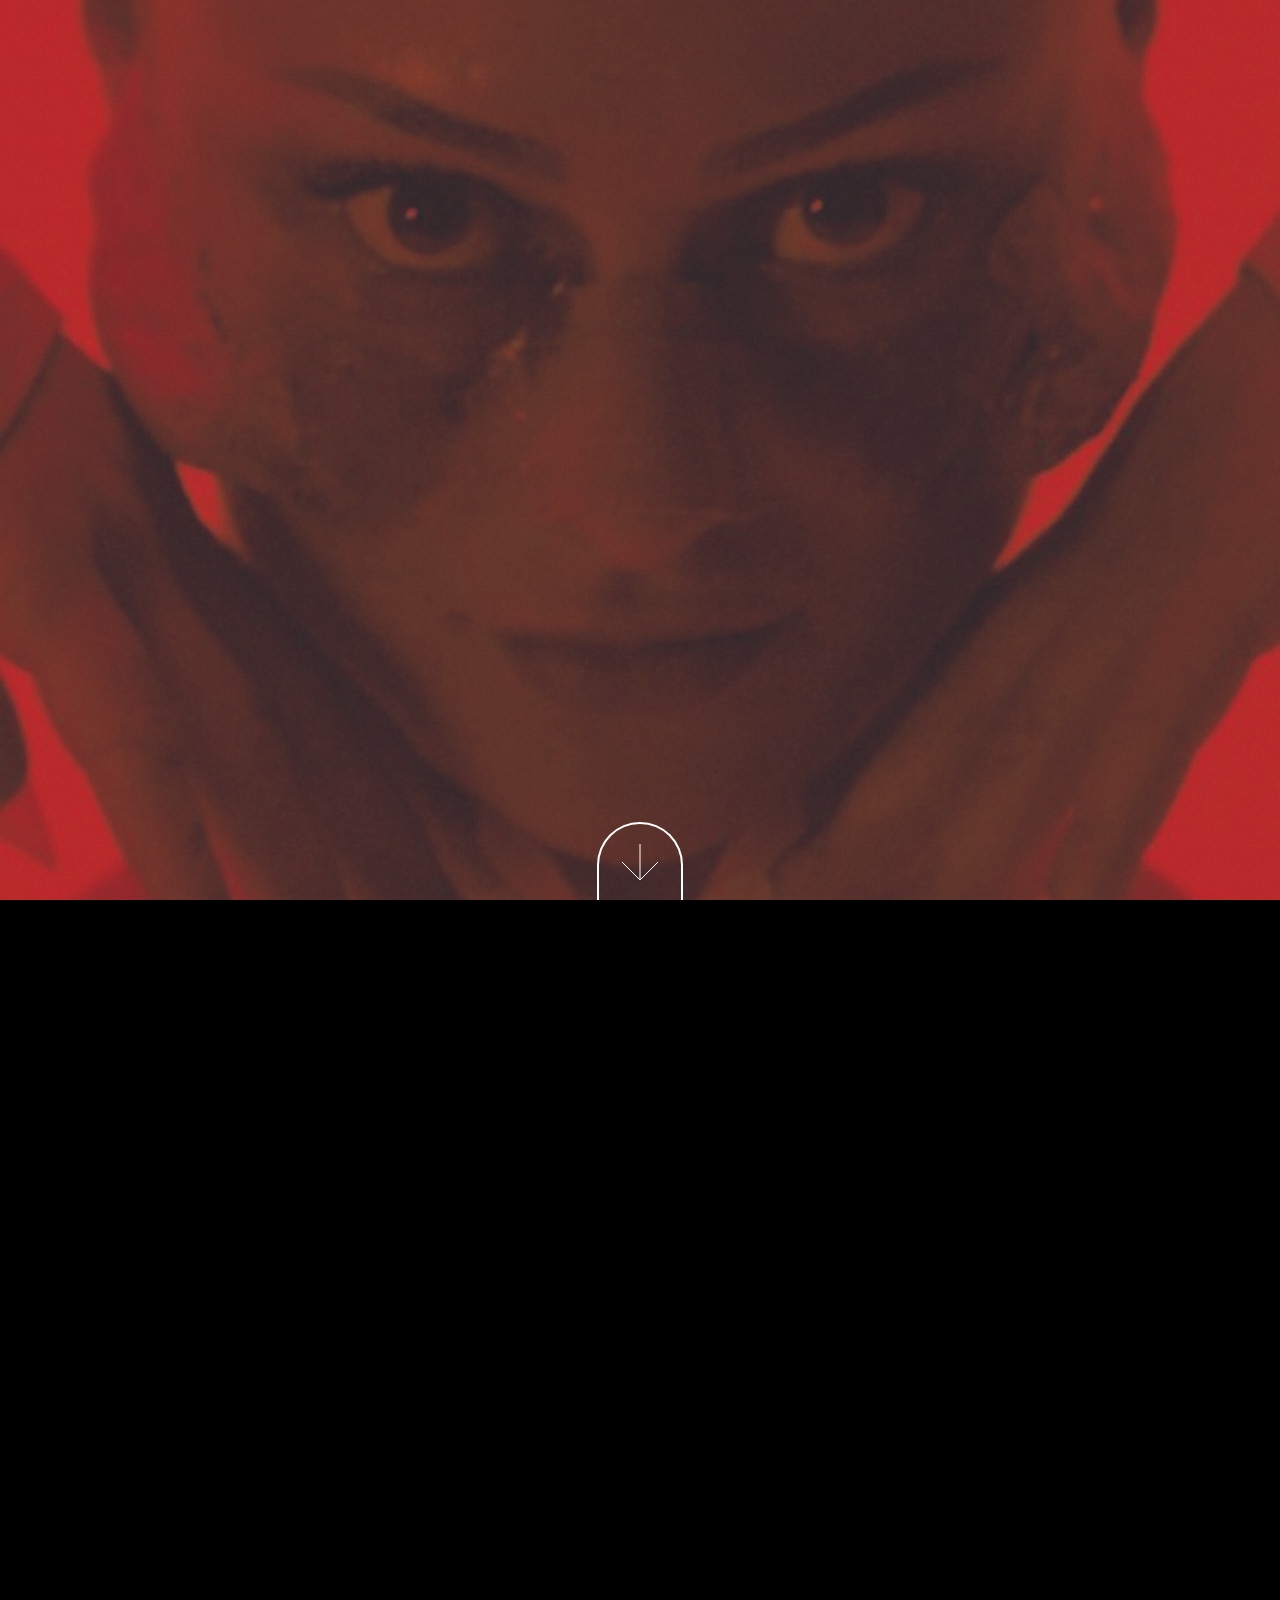
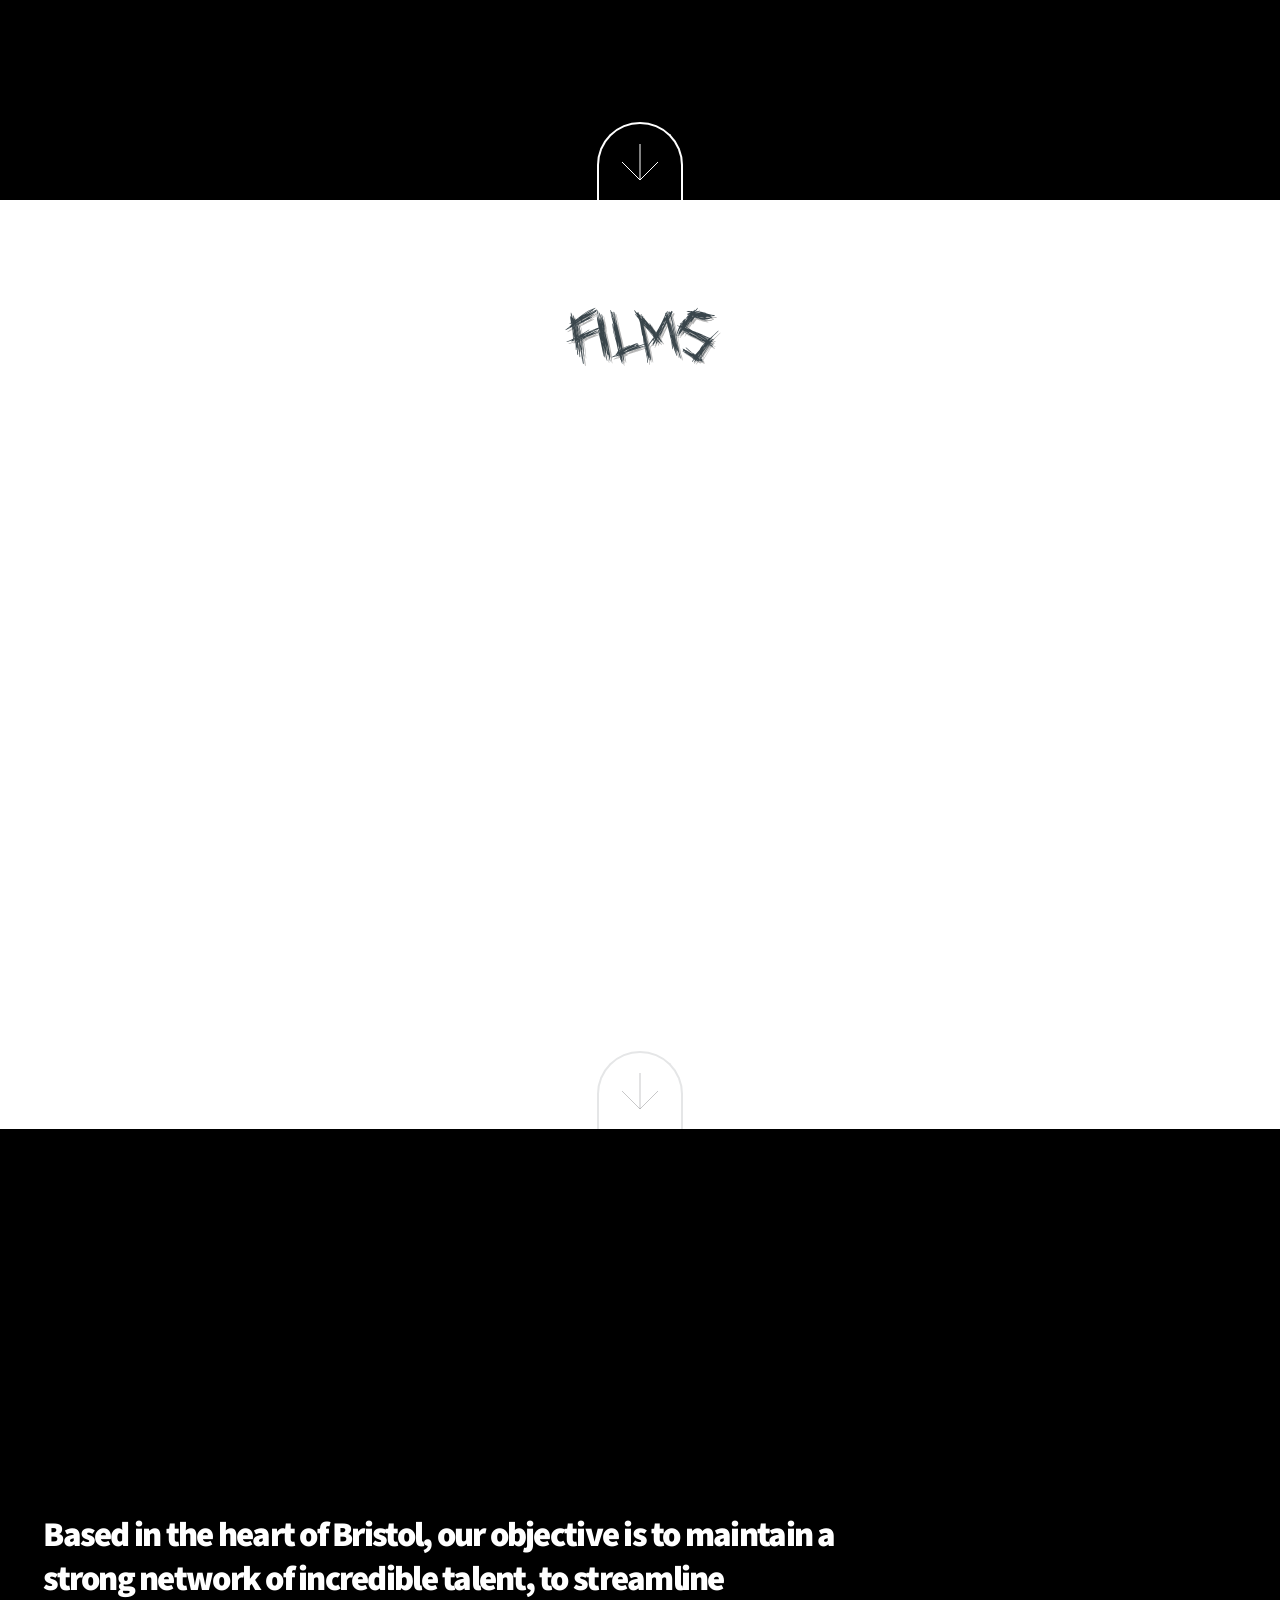
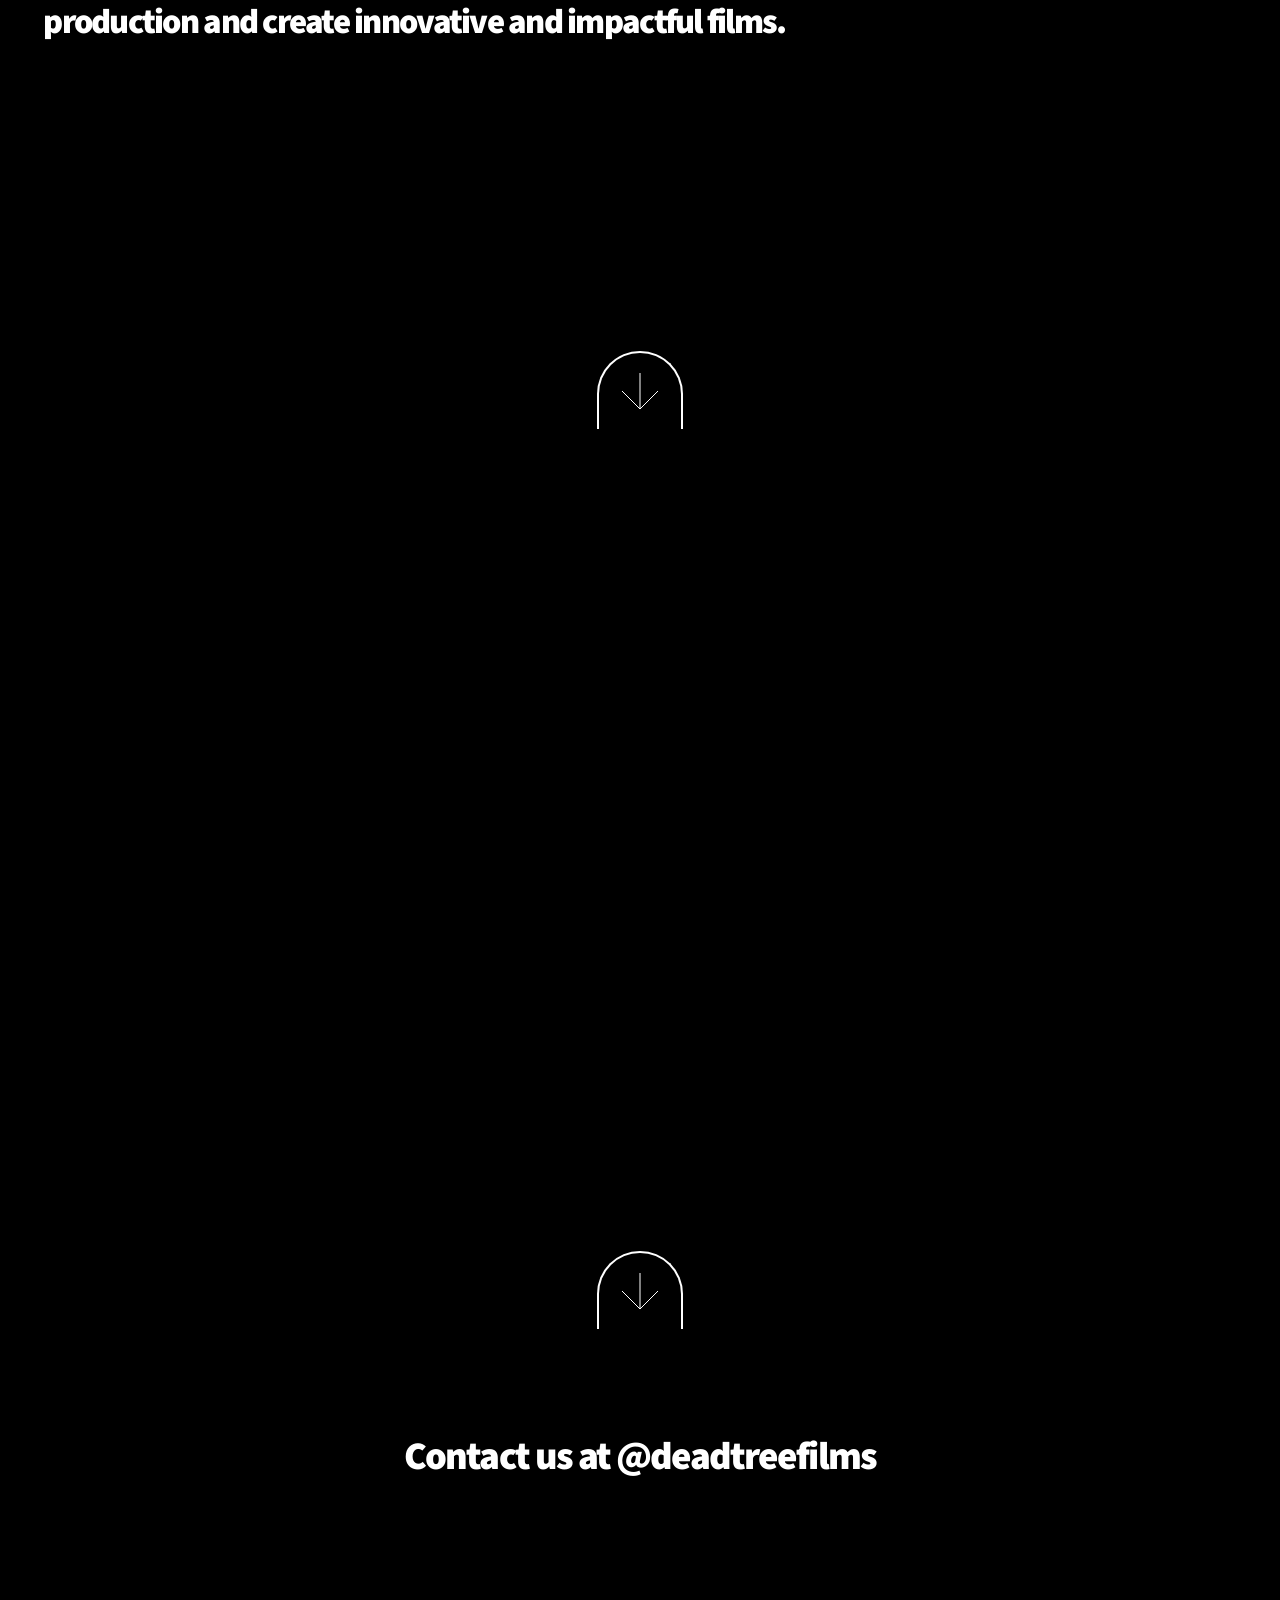
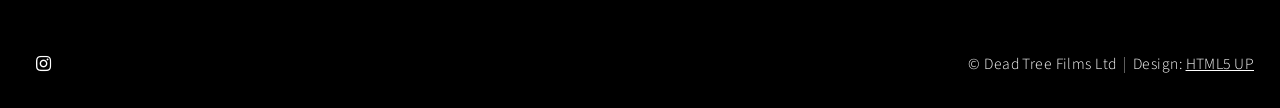
<file: index.html>
<!DOCTYPE HTML>
<!--
	Big Picture by HTML5 UP
	html5up.net | @ajlkn
	Free for personal and commercial use under the CCA 3.0 license (html5up.net/license)
	Yellow - 250, 185, 0
	Green - 0, 198, 30
	Pink - 255, 66, 255
	Blue - 72, 163, 255
-->
<html>
	<head>
		<title>Dead Tree Films Ltd</title>
		<meta charset="utf-8" />
		<meta name="viewport" content="width=device-width, initial-scale=1, user-scalable=no" />
		<link rel="stylesheet" href="assets/css/main.css" />
		<noscript><link rel="stylesheet" href="assets/css/noscript.css" /></noscript>
	</head>
	<body class="is-preload">

		<!-- Header -->
			<header id="header">
				<nav>
					<h1 class="tree_font" style="color:rgba(255, 255, 255, 1)"><a href="index.html">Dead<br>Tree<br>Films</a></h1>
					<div class="ham-menu">
						<span></span>
						<span></span>
						<span></span>
					</div>
				</nav>
				<!-- Off Screen Menu -->
				<div class="off-screen-menu">
					<ul class="links">
						<li><strong style="color:rgba(255, 255, 255, 1)"><a href="index.html#filmgallery">Films</a></strong></li>
						<li><strong style="color:rgba(255, 255, 255, 1)"><a href="index.html#two">About</a></strong></li>
						<li><strong style="color:rgba(255, 255, 255, 1)"><a href="index.html#contact">Contact</a></strong></li>
					</ul>
				</div>
			</header>

		<!-- Intro -->
			<section id="intro" class="main style1 dark fullscreen">
				<div class="content">
					<header>
						<!-- <h3 style="color:rgb(160, 160, 160, 1)"><strong>COMING SOON</strong></h3> -->
						<h2><a href="films_gari-will-get-you.html">GaRi Will Get You</a></h2>
					</header>
				</div>
				<a href="#one" class="button style2 down anchored">Next</a>
			</section>

		<!-- Frontpage GaRi Will Get You -->
			<section id="one" class="main style1 dark fullscreen">
				<div class="content"> <!--"content box style2" -->
					<header>
						<h2><a href="films_gari-will-get-you.html">UNLOCK YOUR POTENTIAL</a></h2>
					</header>
				</div>
				<a href="#filmgallery" class="button style2 down anchored">Next</a>	
			</section>

		<!-- Film Gallery -->
			<section id="filmgallery" class="main style3 primary">
				<div class="content">
					<header>
						<h2 class="tree_font" style="font-size:3em">Films</h2>
					</header>
					<!-- Gallery  -->
						<div class="gallery">
							<!-- GaRi Will Get You -->
							<article class="from-left">
								<div class="image-zoom">
									<a href="films_gari-will-get-you.html"><div class="image fit"><img src="images/thumbs/thumb_gari.jpg" title="GaRi Will Get You" alt="" /></div></a>
									<div class="gallery_text">
										<h2><a href="films_gari-will-get-you.html">GaRi Will Get You</a></h2>
									</div>
								</div>
							</article>
							<!-- Monstera! -->
							<article class="from-right">
								<div class="image-zoom">
									<a href="films_monstera.html"><div class="image fit"><img src="images/thumbs/thumb_monstera.jpg" title="GaRi Will Get You" alt="" /></div></a>
									<div class="gallery_text">
										<h2><a href="films_monstera.html">Monstera!</a></h2>
									</div>
								</div>
							</article>
						</div>
				</div>
				<a href="#two" class="button style2 down anchored">Next</a>
			</section>

		<!-- Two -->
			<section id="two" class="main style2 left dark fullscreen">
				<div class="content box style2">
					<h2>Based in the heart of Bristol, our objective is to maintain a strong network of incredible talent, to streamline production and create innovative and impactful films.</h2>
				</div>
				<a href="#three" class="button style2 down anchored">Next</a>
			</section>

		<!-- Three -->
			<section id="three" class="main style2 left dark fullscreen">
				<div class="content box style2">
					<h2>In collaboration with Rowlatt Productions (NL), we are bringing fresh faces and fresh ideas to European independent cinema.</h2>
				</div>
				<a href="#contact" class="button style2 down anchored">Next</a>
			</section>

		<!-- Contact -->
			<section id="contact" class="main style3 secondary">
				<div class="content">
					<header>
						<h2><a href="https://www.instagram.com/deadtreefilms/?hl=en">Contact us at @deadtreefilms</a></h2>
					</header>
				</div>
			</section>

		<!-- Footer -->
			<footer id="footer">

				<!-- Icons -->
					<ul class="icons">
						<li><a href="https://www.instagram.com/deadtreefilms/?hl=en" class="icon brands fa-instagram"><span class="label">Instagram</span></a></li>
					</ul>

				<!-- Menu -->
					<ul class="menu">
						<li>&copy; Dead Tree Films Ltd</li><li>Design: <a href="https://html5up.net">HTML5 UP</a></li>
					</ul>

			</footer>

		<!-- Scripts -->
			<script src="assets/js/jquery.min.js"></script>
			<script src="assets/js/jquery.poptrox.min.js"></script>
			<script src="assets/js/jquery.scrolly.min.js"></script>
			<script src="assets/js/jquery.scrollex.min.js"></script>
			<script src="assets/js/browser.min.js"></script>
			<script src="assets/js/breakpoints.min.js"></script>
			<script src="assets/js/util.js"></script>
			<script src="assets/js/main.js"></script>

	</body>
</html>
</file>
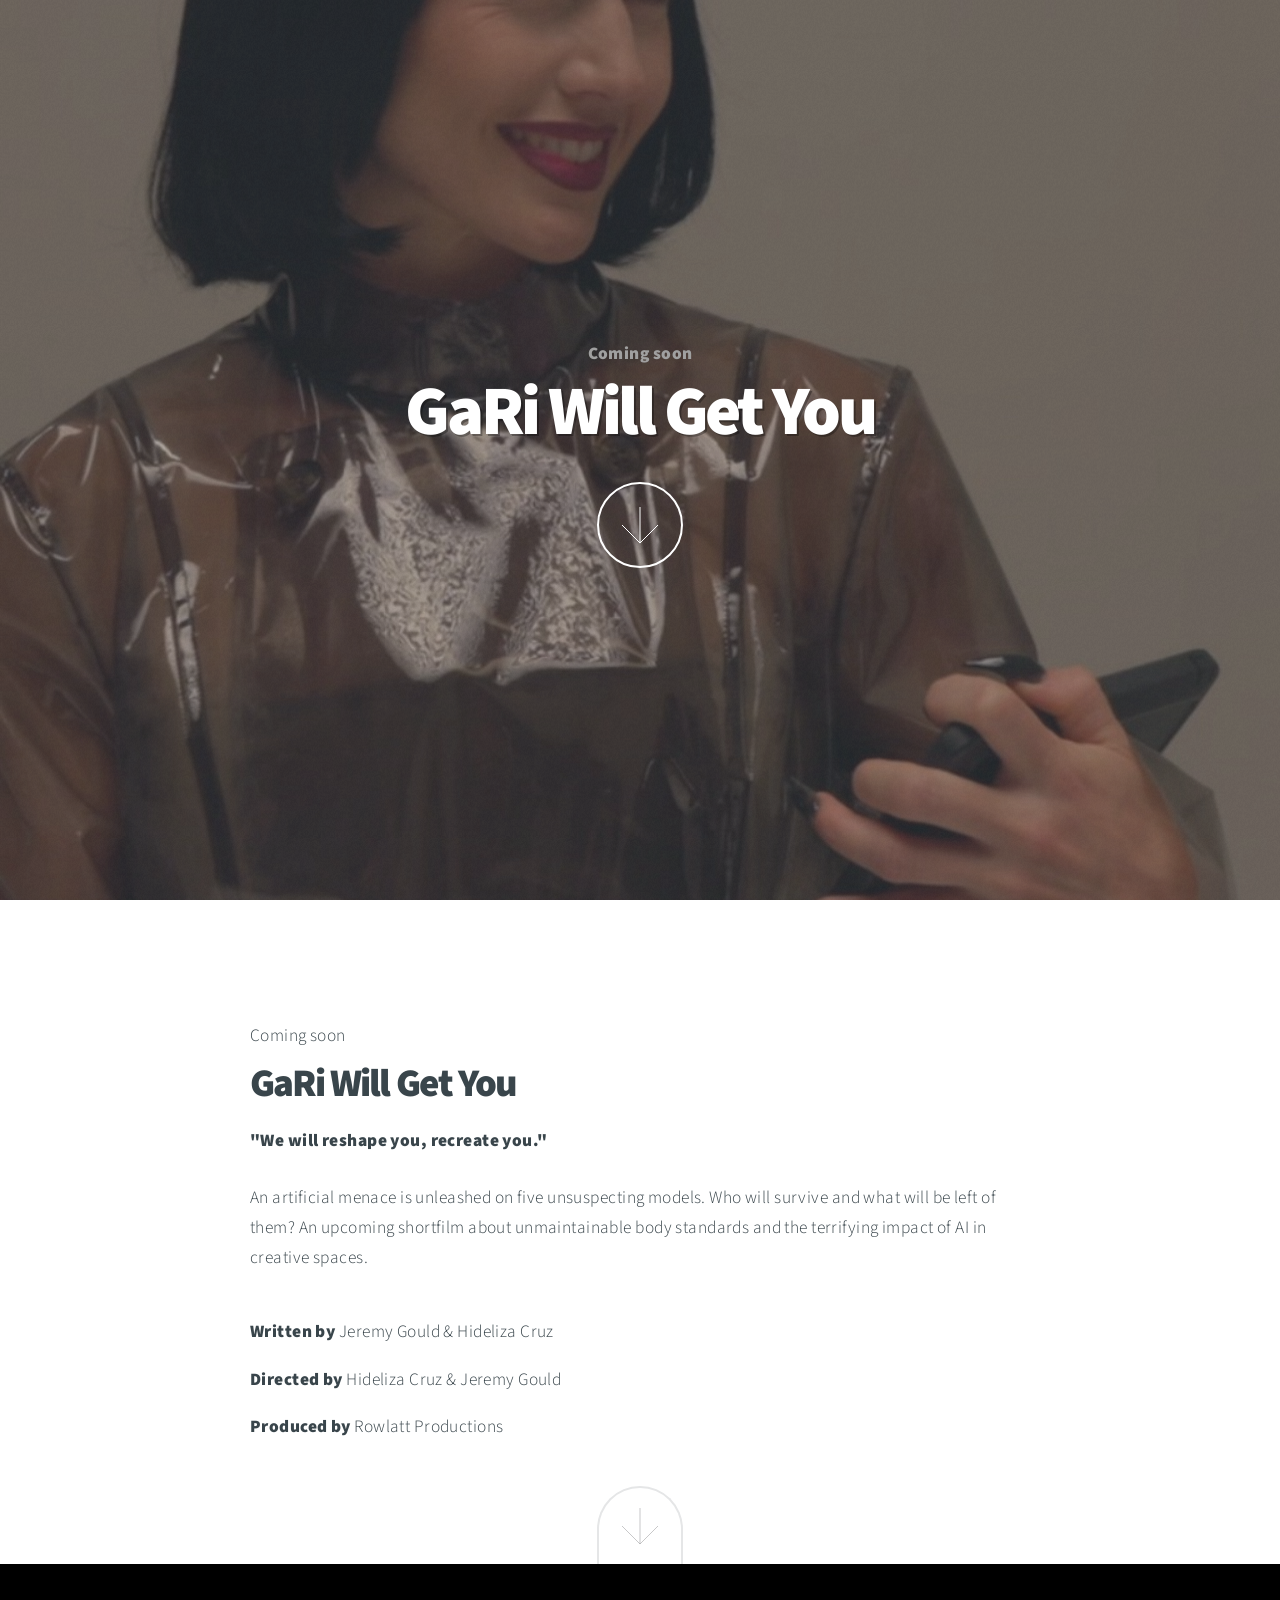
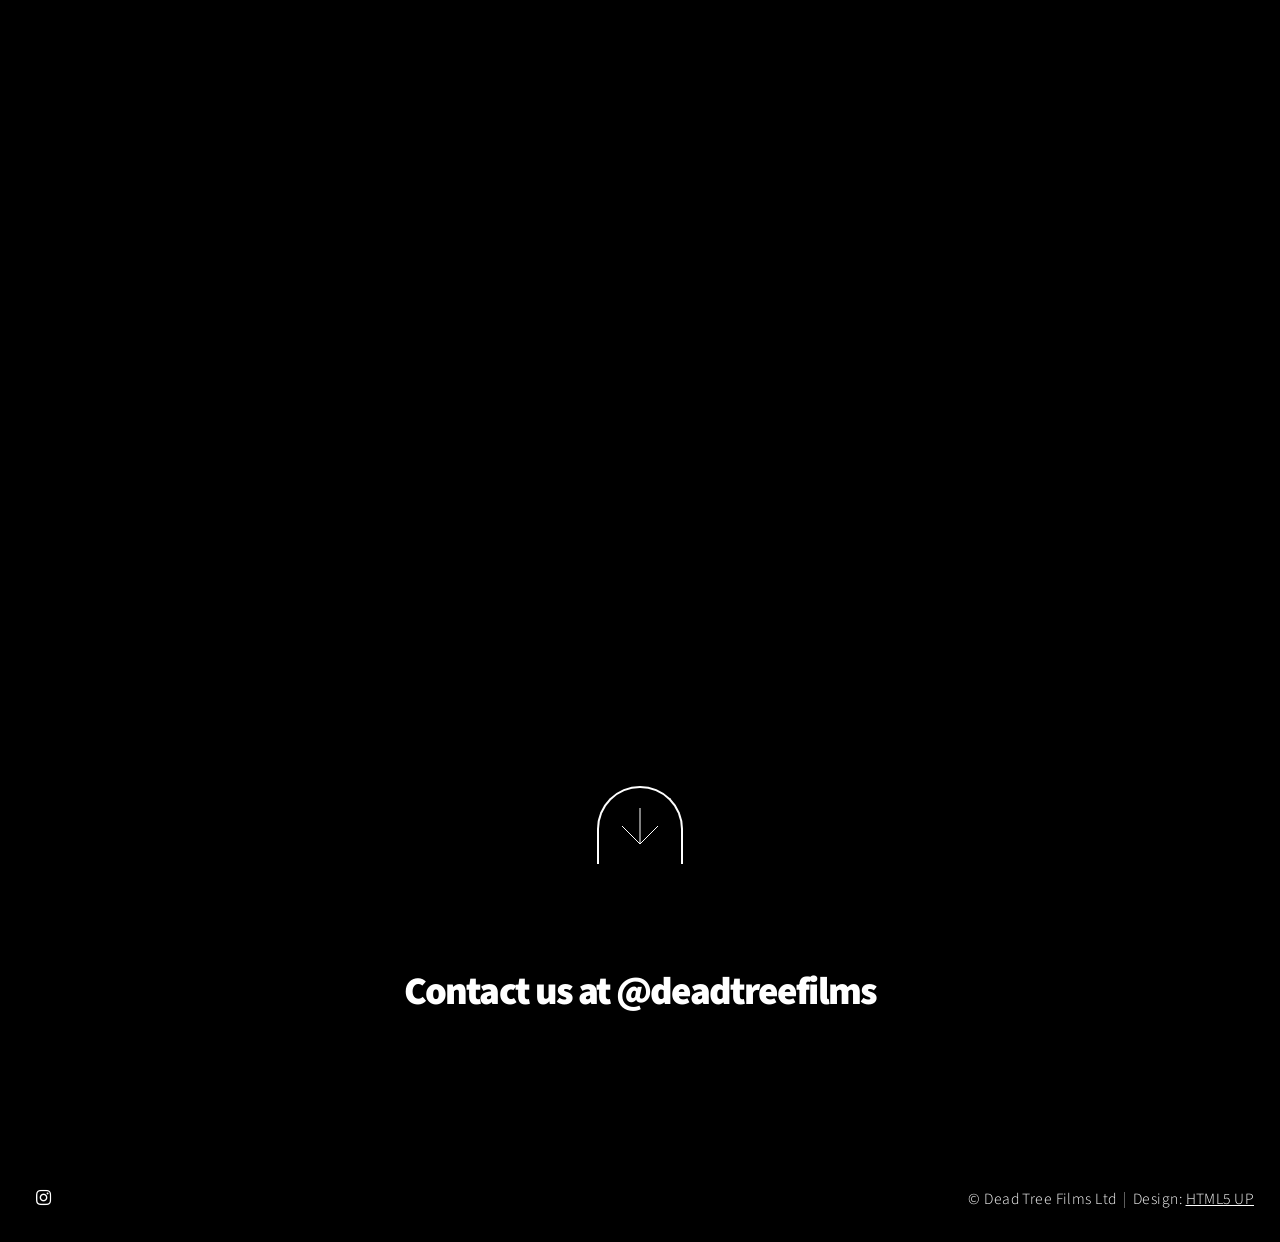
<file: films_gari-will-get-you.html>
<!DOCTYPE HTML>
<!--
	Big Picture by HTML5 UP
	html5up.net | @ajlkn
	Free for personal and commercial use under the CCA 3.0 license (html5up.net/license)
-->
<html>
	<head>
		<title>GaRi Will Get You</title>
		<meta charset="utf-8" />
		<meta name="viewport" content="width=device-width, initial-scale=1, user-scalable=no" />
		<link rel="stylesheet" href="assets/css/main.css" />
		<noscript><link rel="stylesheet" href="assets/css/noscript.css" /></noscript>
	</head>
	<body class="is-preload">

		<!-- Header -->
			<header id="header">
				<nav>
					<h1 class="tree_font" style="color:rgba(255, 255, 255, 1)"><a href="index.html">Dead<br>Tree<br>Films</a></h1>
					<div class="ham-menu">
						<span></span>
						<span></span>
						<span></span>
					</div>
				</nav>
				<!-- Off Screen Menu -->
				<div class="off-screen-menu">
					<ul class="links">
						<li><strong style="color:rgba(255, 255, 255, 1)"><a href="index.html#filmgallery">Films</a></strong></li>
						<li><strong style="color:rgba(255, 255, 255, 1)"><a href="index.html#two">About</a></strong></li>
						<li><strong style="color:rgba(255, 255, 255, 1)"><a href="index.html#contact">Contact</a></strong></li>
					</ul>
				</div>
			</header>

		<!-- Intro -->
			<section id="gariwillgetyou" class="main style1 dark fullscreen">
				<div class="content">
					<header>
						<p style="color:rgb(160, 160, 160, 1)"><strong>Coming soon</strong></p>
						<h2>GaRi Will Get You</h2>
					</header>
					<footer>
						<a href="#work" class="button style2 down">More</a>
					</footer>
				</div>
			</section>

		<!-- Work -->
			<section id="work" class="main style3 primary">
				<div class="content">
					<header>
						<p style="text-align:left">Coming soon</p>
						<h2 class="noshadow" style="text-align:left"><strong>GaRi Will Get You</strong></h2>
						<p style="text-align:left"><strong>"We will reshape you, recreate you."</strong></p>
						<p style="text-align:left">An artificial menace is unleashed on five unsuspecting models. Who will survive and what will be left of them?
							An upcoming shortfilm about unmaintainable body standards and the terrifying impact of AI in creative spaces.</p>
					</header>
					<p></p>
					<p style="text-align:left"><strong>Written by</strong> Jeremy Gould & Hideliza Cruz</p>
					<p style="text-align:left"><strong>Directed by</strong> Hideliza Cruz & Jeremy Gould</p>
					<p style="text-align:left"><strong>Produced by</strong> Rowlatt Productions</p>
					<p></p>
				</div>
				<a href="#gariwillgetyou_showcase1" class="button style2 down anchored">Next</a>
			</section>

		<!-- Showcase 1 -->
			<section id="gariwillgetyou_showcase1" class="main style1 dark fullscreen">
				<div class="content">
					<header>
						<h2><a href="https://www.instagram.com/gariwillgetyou/?hl=en">Discover more at @gariwillgetyou</a></h2>
					</header>
				</div>
				<a href="#contact" class="button style2 down anchored">Next</a>
			</section>

		<!-- Contact -->
			<section id="contact" class="main style3 secondary">
				<div class="content">
					<header>
						<h2><a href="https://www.instagram.com/deadtreefilms/?hl=en">Contact us at @deadtreefilms</a></h2>
					</header>
				</div>
			</section>

		<!-- Footer -->
			<footer id="footer">

				<!-- Icons -->
					<ul class="icons">
						<li><a href="https://www.instagram.com/deadtreefilms/?hl=en" class="icon brands fa-instagram"><span class="label">Instagram</span></a></li>
					</ul>

				<!-- Menu -->
					<ul class="menu">
						<li>&copy; Dead Tree Films Ltd</li><li>Design: <a href="https://html5up.net">HTML5 UP</a></li>
					</ul>

			</footer>

		<!-- Scripts -->
			<script src="assets/js/jquery.min.js"></script>
			<script src="assets/js/jquery.poptrox.min.js"></script>
			<script src="assets/js/jquery.scrolly.min.js"></script>
			<script src="assets/js/jquery.scrollex.min.js"></script>
			<script src="assets/js/browser.min.js"></script>
			<script src="assets/js/breakpoints.min.js"></script>
			<script src="assets/js/util.js"></script>
			<script src="assets/js/main.js"></script>

	</body>
</html>
</file>
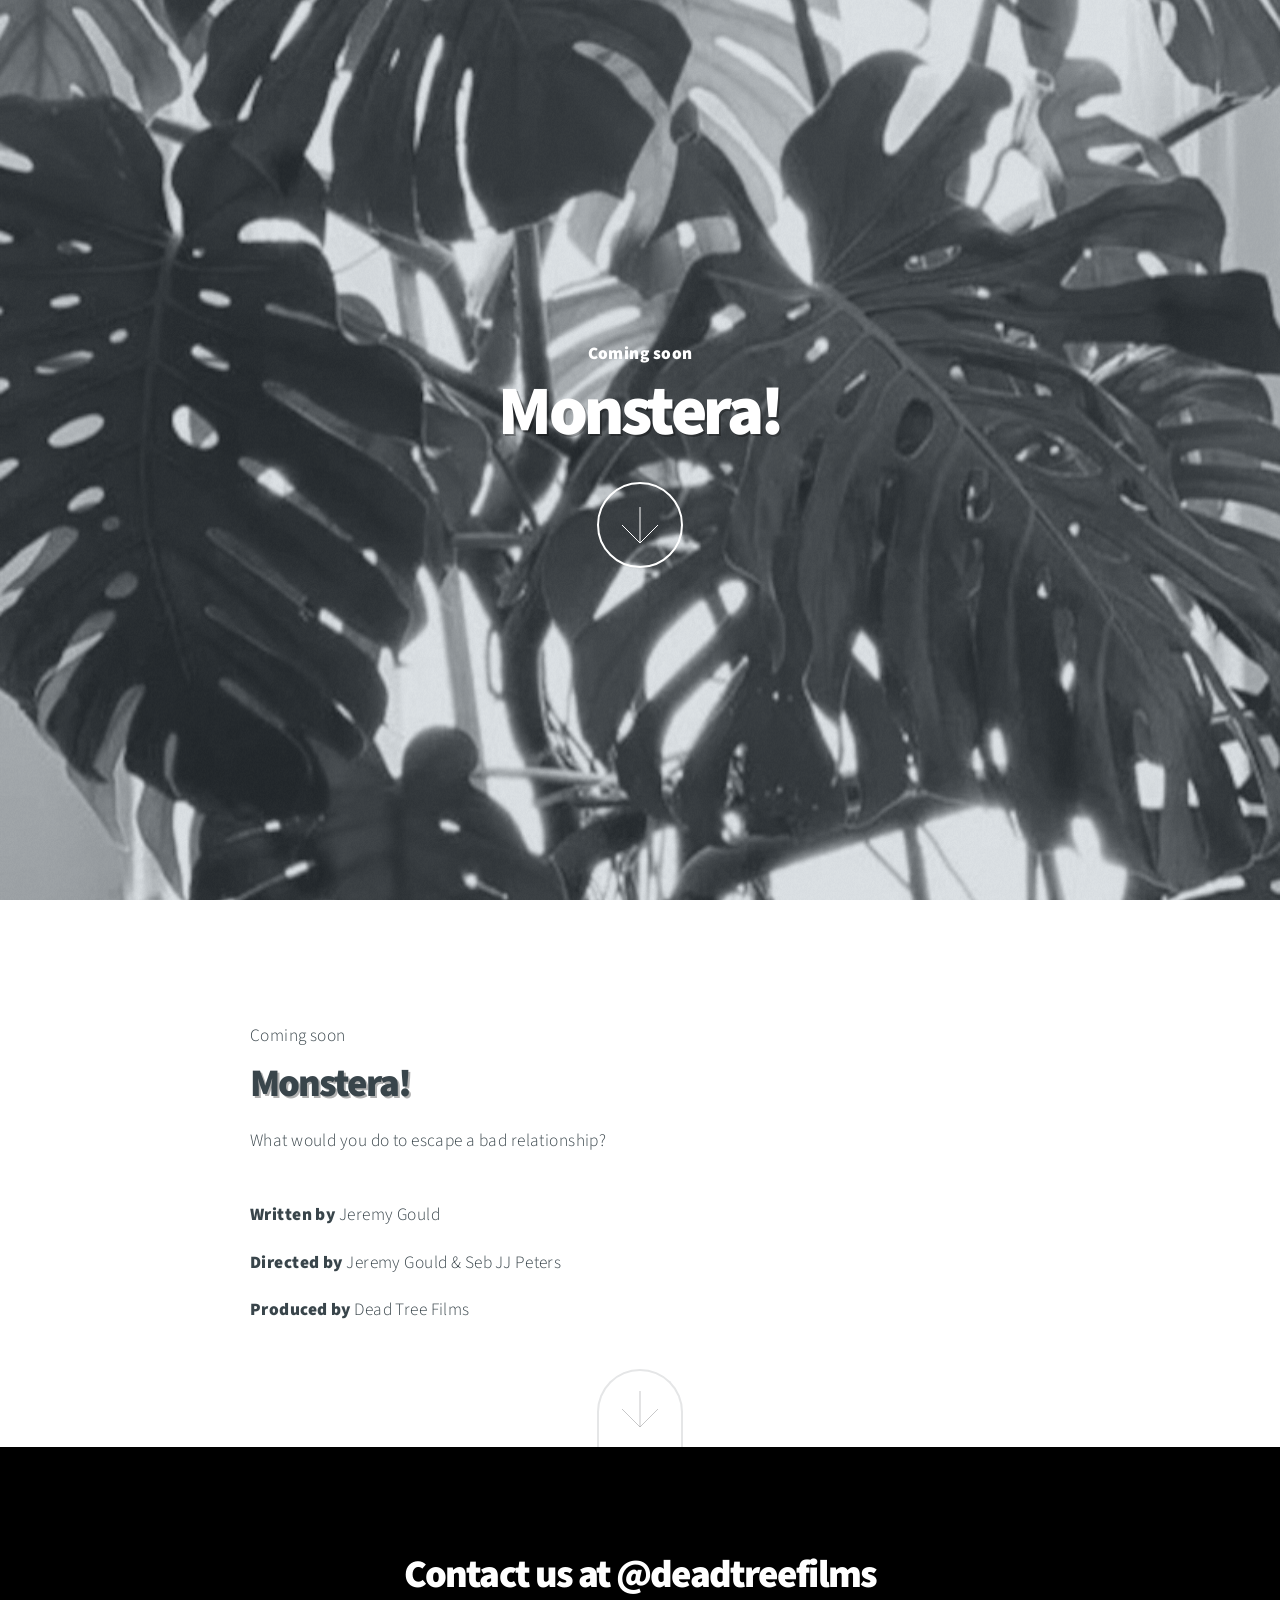
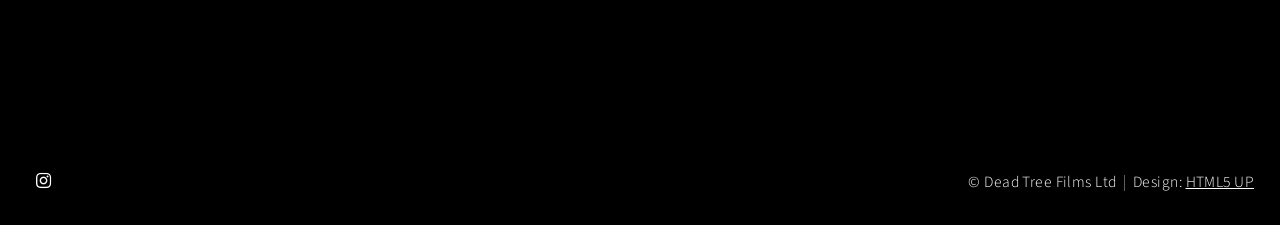
<file: films_monstera.html>
<!DOCTYPE HTML>
<!--
	Big Picture by HTML5 UP
	html5up.net | @ajlkn
	Free for personal and commercial use under the CCA 3.0 license (html5up.net/license)
-->
<html>
	<head>
		<title>Monstera!</title>
		<meta charset="utf-8" />
		<meta name="viewport" content="width=device-width, initial-scale=1, user-scalable=no" />
		<link rel="stylesheet" href="assets/css/main.css" />
		<noscript><link rel="stylesheet" href="assets/css/noscript.css" /></noscript>
	</head>
	<body class="is-preload">

		<!-- Header -->
			<header id="header">
				<nav>
					<h1 class="tree_font" style="color:rgba(255, 255, 255, 1)"><a href="index.html">Dead<br>Tree<br>Films</a></h1>
					<div class="ham-menu">
						<span></span>
						<span></span>
						<span></span>
					</div>
				</nav>
				<!-- Off Screen Menu -->
				<div class="off-screen-menu">
					<ul class="links">
						<li><strong style="color:rgba(255, 255, 255, 1)"><a href="index.html#filmgallery">Films</a></strong></li>
						<li><strong style="color:rgba(255, 255, 255, 1)"><a href="index.html#two">About</a></strong></li>
						<li><strong style="color:rgba(255, 255, 255, 1)"><a href="index.html#contact">Contact</a></strong></li>
					</ul>
				</div>
			</header>

		<!-- Intro -->
			<section id="monstera" class="main style1 dark fullscreen">
				<div class="content">
					<header>
						<p style="color:rgb(255, 255, 255)"><strong>Coming soon</strong></p>
						<h2>Monstera!</h2>
					</header>
					<footer>
						<a href="#work" class="button style2 down">More</a>
					</footer>
				</div>
			</section>

		<!-- Work -->
			<section id="work" class="main style3 primary">
				<div class="content">
					<header>
						<p style="text-align:left">Coming soon</p>
						<h2 style="text-align:left"><strong>Monstera!</strong></h2>
						<p style="text-align:left">What would you do to escape a bad relationship?</p>
					</header>
						<p></p>
						<p style="text-align:left"><strong>Written by</strong> Jeremy Gould</p>
						<p style="text-align:left"><strong>Directed by</strong> Jeremy Gould & Seb JJ Peters</p>
						<p style="text-align:left"><strong>Produced by</strong> Dead Tree Films</p>
						<p></p>
				</div>
				<a href="#contact" class="button style2 down anchored">Next</a>
			</section>

		<!-- Contact -->
			<section id="contact" class="main style3 secondary">
				<div class="content">
					<header>
						<h2><a href="https://www.instagram.com/deadtreefilms/?hl=en">Contact us at @deadtreefilms</a></h2>
					</header>
				</div>
			</section>

		<!-- Footer -->
			<footer id="footer">

				<!-- Icons -->
					<ul class="icons">
						<li><a href="https://www.instagram.com/deadtreefilms/?hl=en" class="icon brands fa-instagram"><span class="label">Instagram</span></a></li>
					</ul>

				<!-- Menu -->
					<ul class="menu">
						<li>&copy; Dead Tree Films Ltd</li><li>Design: <a href="https://html5up.net">HTML5 UP</a></li>
					</ul>

			</footer>

		<!-- Scripts -->
			<script src="assets/js/jquery.min.js"></script>
			<script src="assets/js/jquery.poptrox.min.js"></script>
			<script src="assets/js/jquery.scrolly.min.js"></script>
			<script src="assets/js/jquery.scrollex.min.js"></script>
			<script src="assets/js/browser.min.js"></script>
			<script src="assets/js/breakpoints.min.js"></script>
			<script src="assets/js/util.js"></script>
			<script src="assets/js/main.js"></script>

	</body>
</html>
</file>
<file: assets/css/noscript.css>
/*
	Big Picture by HTML5 UP
	html5up.net | @ajlkn
	Free for personal and commercial use under the CCA 3.0 license (html5up.net/license)
*/

/* Loader */

	body:before, body:after {
		display: none;
	}
</file>
<file: assets/css/main.css>
@import url("https://fonts.googleapis.com/css?family=Source+Sans+Pro:300,900");
@import url("fontawesome-all.min.css");

/*
	Big Picture by HTML5 UP
	html5up.net | @ajlkn
	Free for personal and commercial use under the CCA 3.0 license (html5up.net/license)
*/

html, body, div, span, applet, object,
iframe, h1, h2, h3, h4, h5, h6, p, blockquote,
pre, a, abbr, acronym, address, big, cite,
code, del, dfn, em, img, ins, kbd, q, s, samp,
small, strike, strong, sub, sup, tt, var, b,
u, i, center, dl, dt, dd, ol, ul, li, fieldset,
form, label, legend, table, caption, tbody,
tfoot, thead, tr, th, td, article, aside,
canvas, details, embed, figure, figcaption,
footer, header, hgroup, menu, nav, output, ruby,
section, summary, time, mark, audio, video {
	margin: 0;
	padding: 0;
	border: 0;
	font-size: 100%;
	font: inherit;
	/*color: white;  main font color */
	vertical-align: baseline;}

article, aside, details, figcaption, figure,
footer, header, hgroup, menu, nav, section {
	display: block;}

body {
	line-height: 1;
}

ol, ul {
	list-style: none;
}

blockquote, q {
	quotes: none;
}

	blockquote:before, blockquote:after, q:before, q:after {
		content: '';
		content: none;
	}

table {
	border-collapse: collapse;
	border-spacing: 0;
}

body {
	-webkit-text-size-adjust: none;
}

mark {
	background-color: transparent;
	color: inherit; /* checked */
}

input::-moz-focus-inner {
	border: 0;
	padding: 0;
}

input, select, textarea {
	-moz-appearance: none;
	-webkit-appearance: none;
	-ms-appearance: none;
	appearance: none;
}

@font-face {
  font-family: 'HelpMeFont';
  src: url("../../assets/webfonts/help-me.regular.ttf") format('truetype');
  font-weight: normal;
  font-style: normal;
}

/* Basic */

	@-ms-viewport {
		width: device-width;
	}

	html {
		height: 100%;
	}

	html {
		box-sizing: border-box;
	}

	*, *:before, *:after {
		box-sizing: inherit;
	}

	body {
		background: black; /* main body background colour leave as #ffffff; */
		height: 100%;
		min-width: 320px;
	}

		body.is-preload *, body.is-preload *:before, body.is-preload *:after {
			-moz-animation: none !important;
			-webkit-animation: none !important;
			-ms-animation: none !important;
			animation: none !important;
			-moz-transition: none !important;
			-webkit-transition: none !important;
			-ms-transition: none !important;
			transition: none !important;
		}

/* Spinner */

	@-moz-keyframes spinner-rotate {
		0% {
			-moz-transform: scale(1) rotate(0deg);
			-webkit-transform: scale(1) rotate(0deg);
			-ms-transform: scale(1) rotate(0deg);
			transform: scale(1) rotate(0deg);
		}

		100% {
			-moz-transform: scale(1) rotate(360deg);
			-webkit-transform: scale(1) rotate(360deg);
			-ms-transform: scale(1) rotate(360deg);
			transform: scale(1) rotate(360deg);
		}
	}

	@-webkit-keyframes spinner-rotate {
		0% {
			-moz-transform: scale(1) rotate(0deg);
			-webkit-transform: scale(1) rotate(0deg);
			-ms-transform: scale(1) rotate(0deg);
			transform: scale(1) rotate(0deg);
		}

		100% {
			-moz-transform: scale(1) rotate(360deg);
			-webkit-transform: scale(1) rotate(360deg);
			-ms-transform: scale(1) rotate(360deg);
			transform: scale(1) rotate(360deg);
		}
	}

	@-ms-keyframes spinner-rotate {
		0% {
			-moz-transform: scale(1) rotate(0deg);
			-webkit-transform: scale(1) rotate(0deg);
			-ms-transform: scale(1) rotate(0deg);
			transform: scale(1) rotate(0deg);
		}

		100% {
			-moz-transform: scale(1) rotate(360deg);
			-webkit-transform: scale(1) rotate(360deg);
			-ms-transform: scale(1) rotate(360deg);
			transform: scale(1) rotate(360deg);
		}
	}

	@keyframes spinner-rotate {
		0% {
			-moz-transform: scale(1) rotate(0deg);
			-webkit-transform: scale(1) rotate(0deg);
			-ms-transform: scale(1) rotate(0deg);
			transform: scale(1) rotate(0deg);
		}

		100% {
			-moz-transform: scale(1) rotate(360deg);
			-webkit-transform: scale(1) rotate(360deg);
			-ms-transform: scale(1) rotate(360deg);
			transform: scale(1) rotate(360deg);
		}
	}

/* Loader */

	@-moz-keyframes spinner-show {
		0% {
			opacity: 0;
		}

		100% {
			opacity: 1;
		}
	}

	@-webkit-keyframes spinner-show {
		0% {
			opacity: 0;
		}

		100% {
			opacity: 1;
		}
	}

	@-ms-keyframes spinner-show {
		0% {
			opacity: 0;
		}

		100% {
			opacity: 1;
		}
	}

	@keyframes spinner-show {
		0% {
			opacity: 0;
		}

		100% {
			opacity: 1;
		}
	}

	@-moz-keyframes spinner-hide {
		0% {
			-moz-transform: scale(1) rotate(0deg);
			-webkit-transform: scale(1) rotate(0deg);
			-ms-transform: scale(1) rotate(0deg);
			transform: scale(1) rotate(0deg);
			color: #e5e6e7;
			z-index: 100001;
		}

		99% {
			-moz-transform: scale(0.5) rotate(360deg);
			-webkit-transform: scale(0.5) rotate(360deg);
			-ms-transform: scale(0.5) rotate(360deg);
			transform: scale(0.5) rotate(360deg);
			color: #e5e6e7;
			z-index: 100001;
		}

		100% {
			-moz-transform: scale(0.5) rotate(360deg);
			-webkit-transform: scale(0.5) rotate(360deg);
			-ms-transform: scale(0.5) rotate(360deg);
			transform: scale(0.5) rotate(360deg);
			color: #e5e6e7;
			z-index: -1;
		}
	}

	@-webkit-keyframes spinner-hide {
		0% {
			-moz-transform: scale(1) rotate(0deg);
			-webkit-transform: scale(1) rotate(0deg);
			-ms-transform: scale(1) rotate(0deg);
			transform: scale(1) rotate(0deg);
			color: #e5e6e7;
			z-index: 100001;
		}

		99% {
			-moz-transform: scale(0.5) rotate(360deg);
			-webkit-transform: scale(0.5) rotate(360deg);
			-ms-transform: scale(0.5) rotate(360deg);
			transform: scale(0.5) rotate(360deg);
			color: #e5e6e7;
			z-index: 100001;
		}

		100% {
			-moz-transform: scale(0.5) rotate(360deg);
			-webkit-transform: scale(0.5) rotate(360deg);
			-ms-transform: scale(0.5) rotate(360deg);
			transform: scale(0.5) rotate(360deg);
			color: #e5e6e7;
			z-index: -1;
		}
	}

	@-ms-keyframes spinner-hide {
		0% {
			-moz-transform: scale(1) rotate(0deg);
			-webkit-transform: scale(1) rotate(0deg);
			-ms-transform: scale(1) rotate(0deg);
			transform: scale(1) rotate(0deg);
			color: #e5e6e7;
			z-index: 100001;
		}

		99% {
			-moz-transform: scale(0.5) rotate(360deg);
			-webkit-transform: scale(0.5) rotate(360deg);
			-ms-transform: scale(0.5) rotate(360deg);
			transform: scale(0.5) rotate(360deg);
			color: #e5e6e7;
			z-index: 100001;
		}

		100% {
			-moz-transform: scale(0.5) rotate(360deg);
			-webkit-transform: scale(0.5) rotate(360deg);
			-ms-transform: scale(0.5) rotate(360deg);
			transform: scale(0.5) rotate(360deg);
			color: #e5e6e7;
			z-index: -1;
		}
	}

	@keyframes spinner-hide {
		0% {
			-moz-transform: scale(1) rotate(0deg);
			-webkit-transform: scale(1) rotate(0deg);
			-ms-transform: scale(1) rotate(0deg);
			transform: scale(1) rotate(0deg);
			color: #e5e6e7;
			z-index: 100001;
		}

		99% {
			-moz-transform: scale(0.5) rotate(360deg);
			-webkit-transform: scale(0.5) rotate(360deg);
			-ms-transform: scale(0.5) rotate(360deg);
			transform: scale(0.5) rotate(360deg);
			color: #e5e6e7;
			z-index: 100001;
		}

		100% {
			-moz-transform: scale(0.5) rotate(360deg);
			-webkit-transform: scale(0.5) rotate(360deg);
			-ms-transform: scale(0.5) rotate(360deg);
			transform: scale(0.5) rotate(360deg);
			color: #e5e6e7;
			z-index: -1;
		}
	}

	@-moz-keyframes overlay-hide {
		0% {
			opacity: 1;
			z-index: 100000;
		}

		15% {
			opacity: 1;
			z-index: 100000;
		}

		99% {
			opacity: 0; /* keep 0 don't know what it does */
			z-index: 100000;
		}

		100% {
			opacity: 0; /* keep 0 don't know what it does */
			z-index: -1;
		}
	}

	@-webkit-keyframes overlay-hide {
		0% {
			opacity: 1;
			z-index: 100000;
		}

		15% {
			opacity: 1;
			z-index: 100000;
		}

		99% {
			opacity: 0; /* keep 0 don't know what it does */
			z-index: 100000;
		}

		100% {
			opacity: 0; /* keep 0 don't know what it does */
			z-index: -1;
		}
	}

	@-ms-keyframes overlay-hide {
		0% {
			opacity: 1;
			z-index: 100000;
		}

		15% {
			opacity: 1;
			z-index: 100000;
		}

		99% {
			opacity: 0; /* keep 0 don't know what it does */
			z-index: 100000;
		}

		100% {
			opacity: 0; /* keep 0 don't know what it does */
			z-index: -1;
		}
	}

	@keyframes overlay-hide {
		0% {
			opacity: 1;
			z-index: 100000;
		}

		15% {
			opacity: 1;
			z-index: 100000;
		}

		99% {
			opacity: 0; /* keep 0 controls fade in */
			z-index: 100000;
		}

		100% {
			opacity: 0; /* keep 0 controls fade in */
			z-index: -1;
		}
	}

	body {
		text-decoration: none;
	}

		body:before {
			-moz-animation: spinner-show 1.5s 1 0.25s ease forwards, spinner-hide 0.25s ease-in-out forwards !important;
			-webkit-animation: spinner-show 1.5s 1 0.25s ease forwards, spinner-hide 0.25s ease-in-out forwards !important;
			-ms-animation: spinner-show 1.5s 1 0.25s ease forwards, spinner-hide 0.25s ease-in-out forwards !important;
			animation: spinner-show 1.5s 1 0.25s ease forwards, spinner-hide 0.25s ease-in-out forwards !important;
			-moz-transform-origin: 50% 50%;
			-webkit-transform-origin: 50% 50%;
			-ms-transform-origin: 50% 50%;
			transform-origin: 50% 50%;
			-moz-osx-font-smoothing: grayscale;
			-webkit-font-smoothing: antialiased;
			font-family: FontAwesome;
			font-style: normal;
			font-weight: normal;
			text-transform: none !important;
			color: #e5e6e7; /* leave as #e5e6e7 - main text colour? */
			content: '\f1ce';
			cursor: default;
			display: block;
			font-size: 2em;
			height: 2em;
			left: 50%;
			line-height: 2em;
			margin: -1em 0 0 -1em;
			opacity: 0;
			position: fixed;
			text-align: center;
			top: 50%;
			width: 2em;
			z-index: -1;
		}

		body:after {
			-moz-animation: overlay-hide 1.5s ease-in forwards !important;
			-webkit-animation: overlay-hide 1.5s ease-in forwards !important;
			-ms-animation: overlay-hide 1.5s ease-in forwards !important;
			animation: overlay-hide 1.5s ease-in forwards !important;
			background: black; /* fade colour - normally either white or black */
			content: '';
			display: block;
			height: 100%;
			left: 0;
			opacity: 0;
			position: fixed;
			top: 0;
			width: 100%;
			z-index: -1;
		}

		body.is-preload:before {
			-moz-animation: spinner-show 1.5s 1 0.25s ease forwards, spinner-rotate 0.75s infinite linear !important;
			-webkit-animation: spinner-show 1.5s 1 0.25s ease forwards, spinner-rotate 0.75s infinite linear !important;
			-ms-animation: spinner-show 1.5s 1 0.25s ease forwards, spinner-rotate 0.75s infinite linear !important;
			animation: spinner-show 1.5s 1 0.25s ease forwards, spinner-rotate 0.75s infinite linear !important;
			z-index: 100001;
		}

		body.is-preload:after {
			-moz-animation: none !important;
			-webkit-animation: none !important;
			-ms-animation: none !important;
			animation: none !important;
			opacity: 1;
			z-index: 100000;
		}

	@media (-webkit-min-device-pixel-ratio: 2) {

		body:before {
			line-height: 2.025em;
		}

	}

/* Type */

	body, input, textarea, select {
		font-family: "Source Sans Pro", "sans-serif"; /* "Source Sans Pro", "sans-serif"; */
		font-weight: 300;
		font-size: 18pt;
		line-height: 1.75em;
		color: #39454b;
		letter-spacing: 0.025em;
	}

		@media screen and (max-width: 1920px) {

			body, input, textarea, select {
				font-size: 17pt;
			}

		}

		@media screen and (max-width: 1680px) {

			body, input, textarea, select {
				font-size: 15pt;
			}

		}

		@media screen and (max-width: 1280px) {

			body, input, textarea, select {
				font-size: 13pt;
			}

		}

		@media screen and (max-width: 1000px) {

			body, input, textarea, select {
				font-size: 13pt;
			}

		}

		@media screen and (max-width: 736px) {

			body, input, textarea, select {
				font-size: 12pt;
				line-height: 1.5em;
			}

		}

	h1, h2, h3, h4, h5, h6 {
		font-weight: 900; /* 900 */
		color: inherit; /* inherit; */
		letter-spacing: -0.0325em;
	}

		h1 a, h2 a, h3 a, h4 a, h5 a, h6 a {
			color: inherit; /* inherit; */
			text-decoration: none;
		}

		h1.tree_font {
			font-family: "HelpMeFont", "sans-serif";
			font-weight: 500;
		}

	h2 {
		font-size: 2.25em;
		line-height: 1.25em;
		letter-spacing: -0.05em;
		text-shadow: 2px 2px rgba(0, 0, 0, 0.3);
	}

		h2.noshadow {
			text-shadow: 0px 0px rgba(0, 0, 0, 0);
		}

		h2.tree_font {
			font-family: "HelpMeFont", "sans-serif";
			font-weight: 500;
		}

	@media screen and (max-width: 736px) {

		h2 {
			font-size: 1.5em;
		}

	}

	strong, b {
		font-weight: 900;
		color: inherit; /* inherit; */
	}

	em, i {
		font-style: italic;
	}

	a {
		-moz-transition: color 0.2s ease-in-out;
		-webkit-transition: color 0.2s ease-in-out;
		-ms-transition: color 0.2s ease-in-out;
		transition: color 0.2s ease-in-out;
		color: #98c593;
	}

	sub {
		position: relative;
		top: 0.5em;
		font-size: 0.8em;
	}

	sup {
		position: relative;
		top: -0.5em;
		font-size: 0.8em;
	}

	hr {
		border: 0;
		border-top: solid 1px #e5e6e7;
	}

	blockquote {
		border-left: solid 0.5em #e5e6e7;
		padding: 1em 0 1em 2em;
		font-style: italic;
	}

	p, ul, ol, dl, table {
		margin-bottom: 1em;
	}

/* Box */

	.box {
		background: rgb(0, 0, 0, 0); /* box colour rgb(0, 0, 0, 0.1) */
		color: #ffffff;
		padding: 2em;
	}

		.box > :last-child {
			margin-bottom: 0;
		}

		.box.style2 {
			padding: 3.5em 2.5em 3.5em 2.5em;
		}

		@media screen and (max-width: 736px) {

			.box {
				padding: 1em;
			}

				.box.style2 {
					padding: 1.5em 1.25em 1.5em 1.25em;
					background-color: rgb(0, 0, 0, 0); /* box colour rgb(0, 0, 0, 0.1) */
				}

		}

/* Button */

	input[type="button"],
	input[type="submit"],
	input[type="reset"],
	.button,
	button {
		-moz-appearance: none;
		-webkit-appearance: none;
		-ms-appearance: none;
		appearance: none;
		-moz-transition: background-color 0.2s ease-in-out;
		-webkit-transition: background-color 0.2s ease-in-out;
		-ms-transition: background-color 0.2s ease-in-out;
		transition: background-color 0.2s ease-in-out;
		background-color: #98c593;
		border: 0;
		border-radius: 3.5em;
		color: #ffffff;
		cursor: pointer;
		display: inline-block;
		height: 3.5em;
		line-height: 3.5em;
		outline: 0;
		padding: 0 2em 0 2em;
		position: relative;
		text-align: center;
		text-decoration: none;
	}

		input[type="button"].down,
		input[type="submit"].down,
		input[type="reset"].down,
		.button.down,
		button.down {
			width: 5em;
			height: 5em;
			line-height: 4.5em;
			padding: 0;
			background-image: url("images/dark-arrow.svg");
			background-position: center center;
			background-repeat: no-repeat;
			text-indent: -10em;
			overflow: hidden;
		}

			input[type="button"].down.anchored,
			input[type="submit"].down.anchored,
			input[type="reset"].down.anchored,
			.button.down.anchored,
			button.down.anchored {
				bottom: 0;
				border-bottom: 0;
				border-radius: 3em 3em 0 0;
				height: 4.5em;
				margin-left: -2.5em;
			}

		input[type="button"].anchored,
		input[type="submit"].anchored,
		input[type="reset"].anchored,
		.button.anchored,
		button.anchored {
			position: absolute;
			left: 50%;
		}

		input[type="button"]:hover,
		input[type="submit"]:hover,
		input[type="reset"]:hover,
		.button:hover,
		button:hover {
			background-color: #a8cea4;
		}

		input[type="button"]:active,
		input[type="submit"]:active,
		input[type="reset"]:active,
		.button:active,
		button:active {
			background-color: #88bc82;
		}

		input[type="button"].style2,
		input[type="submit"].style2,
		input[type="reset"].style2,
		.button.style2,
		button.style2 {
			background-color: transparent;
			border: solid 2px #e5e6e7;
			color: white; /* inherit; */
		}

			input[type="button"].style2:hover,
			input[type="submit"].style2:hover,
			input[type="reset"].style2:hover,
			.button.style2:hover,
			button.style2:hover {
				background-color: rgba(229, 230, 231, 0.25);
			}

			input[type="button"].style2:active,
			input[type="submit"].style2:active,
			input[type="reset"].style2:active,
			.button.style2:active,
			button.style2:active {
				background-color: rgba(229, 230, 231, 0.375);
			}

			input[type="button"].style2.down,
			input[type="submit"].style2.down,
			input[type="reset"].style2.down,
			.button.style2.down,
			button.style2.down {
				background-image: url("images/arrow.svg");
			}

/* Form */

	form {
		margin: 0 0 2em 0;
	}

		form > :last-child {
			margin-bottom: 0;
		}

		form > .fields {
			display: -moz-flex;
			display: -webkit-flex;
			display: -ms-flex;
			display: flex;
			-moz-flex-wrap: wrap;
			-webkit-flex-wrap: wrap;
			-ms-flex-wrap: wrap;
			flex-wrap: wrap;
			width: calc(100% + 3em);
			margin: -1.5em 0 2em -1.5em;
		}

			form > .fields > .field {
				-moz-flex-grow: 0;
				-webkit-flex-grow: 0;
				-ms-flex-grow: 0;
				flex-grow: 0;
				-moz-flex-shrink: 0;
				-webkit-flex-shrink: 0;
				-ms-flex-shrink: 0;
				flex-shrink: 0;
				padding: 1.5em 0 0 1.5em;
				width: calc(100% - 1.5em);
			}

				form > .fields > .field.half {
					width: calc(50% - 0.75em);
				}

				form > .fields > .field.third {
					width: calc(100%/3 - 0.5em);
				}

				form > .fields > .field.quarter {
					width: calc(25% - 0.375em);
				}

		@media screen and (max-width: 480px) {

			form > .fields {
				width: calc(100% + 2em);
				margin: -1em 0 2em -1em;
			}

				form > .fields > .field {
					padding: 1em 0 0 1em;
					width: calc(100% - 1em);
				}

					form > .fields > .field.half {
						width: calc(100% - 1em);
					}

					form > .fields > .field.third {
						width: calc(100% - 1em);
					}

					form > .fields > .field.quarter {
						width: calc(100% - 1em);
					}

		}

	label {
		display: block;
	}

	input[type="text"],
	input[type="password"],
	input[type="email"],
	input[type="tel"],
	input[type="search"],
	input[type="url"],
	select,
	textarea {
		-moz-appearance: none;
		-webkit-appearance: none;
		-ms-appearance: none;
		appearance: none;
		-moz-transition: border-color 0.2s ease-in-out, color 0.2s ease-in-out;
		-webkit-transition: border-color 0.2s ease-in-out, color 0.2s ease-in-out;
		-ms-transition: border-color 0.2s ease-in-out, color 0.2s ease-in-out;
		transition: border-color 0.2s ease-in-out, color 0.2s ease-in-out;
		color: #39454b;
		display: block;
		width: 100%;
		padding: 0.65em 0.75em;
		background: none;
		border: solid 2px #e5e6e7;
		color: inherit; /* inherit; */
		border-radius: 0.5em;
		outline: none;
	}

		input[type="text"]:focus,
		input[type="password"]:focus,
		input[type="email"]:focus,
		input[type="tel"]:focus,
		input[type="search"]:focus,
		input[type="url"]:focus,
		select:focus,
		textarea:focus {
			border-color: #9ac8e9;
		}

	input[type="text"],
	input[type="password"],
	input[type="email"],
	input[type="tel"],
	input[type="search"],
	input[type="url"],
	select {
		line-height: 1.35em;
	}

	textarea {
		min-height: 8em;
	}

	::-moz-focus-inner {
		border: 0;
	}

	::-webkit-input-placeholder {
		opacity: 0.375;
	}

	:-moz-placeholder {
		opacity: 0.375;
	}

	::-moz-placeholder {
		opacity: 0.375;
	}

	:-ms-input-placeholder {
		opacity: 0.375;
	}

/* Icon */

	.icon {
		text-decoration: none;
		position: relative;
		text-decoration: none;
	}

		.icon:before {
			-moz-osx-font-smoothing: grayscale;
			-webkit-font-smoothing: antialiased;
			display: inline-block;
			font-style: normal;
			font-variant: normal;
			text-rendering: auto;
			line-height: 1;
			text-transform: none !important;
			font-family: 'Font Awesome 5 Free';
			font-weight: 400;
		}

		.icon:before {
			line-height: inherit;
		}

		.icon > .label {
			display: none;
		}

		.icon.solid:before {
			font-weight: 900;
		}

		.icon.brands:before {
			font-family: 'Font Awesome 5 Brands';
		}

/* Image */

	.image {
		position: relative;
		display: inline-block;
	}

		.image:before {
			content: '';
			position: absolute;
			left: 0;
			top: 0;
			width: 100%;
			height: 100%;
			background: url("images/overlay.png");
		}

		.image img {
			display: block;
			width: 100%;
		}

		.image.featured {
			display: block;
			width: 100%;
			margin: 0 0 2em 0;
		}

		.image.fit {
			display: block;
			width: 100%;
		}

		.image.left {
			float: left;
			margin: 0 2em 2em 0;
		}

		.image.centered {
			display: block;
			margin: 0 0 2em 0;
		}

			.image.centered img {
				margin: 0 auto;
				width: auto;
			}

/* List */

	ul.default {
		list-style: disc;
		padding-left: 1em;
	}

		ul.default li {
			padding-left: 0.5em;
		}

	ul.menu {
		cursor: default;
	}

		ul.menu li {
			display: inline-block;
			line-height: 1em;
			border-left: solid 1px #e5e6e7;
			padding: 0 0 0 0.5em;
			margin: 0 0 0 0.5em;
		}

			ul.menu li:first-child {
				border-left: 0;
				padding-left: 0;
				margin-left: 0;
			}

	ol.default {
		list-style: decimal;
		padding-left: 1.25em;
	}

		ol.default li {
			padding-left: 0.25em;
		}

/* Actions */

	ul.actions {
		display: -moz-flex;
		display: -webkit-flex;
		display: -ms-flex;
		display: flex;
		cursor: default;
		list-style: none;
		margin-left: -1em;
		padding-left: 0;
	}

		ul.actions li {
			padding: 0 0 0 1em;
			vertical-align: middle;
		}

		ul.actions.special {
			-moz-justify-content: center;
			-webkit-justify-content: center;
			-ms-justify-content: center;
			justify-content: center;
			width: 100%;
			margin-left: 0;
		}

			ul.actions.special li:first-child {
				padding-left: 0;
			}

		ul.actions.stacked {
			-moz-flex-direction: column;
			-webkit-flex-direction: column;
			-ms-flex-direction: column;
			flex-direction: column;
			margin-left: 0;
		}

			ul.actions.stacked li {
				padding: 1.3em 0 0 0;
			}

				ul.actions.stacked li:first-child {
					padding-top: 0;
				}

		ul.actions.fit {
			width: calc(100% + 1em);
		}

			ul.actions.fit li {
				-moz-flex-grow: 1;
				-webkit-flex-grow: 1;
				-ms-flex-grow: 1;
				flex-grow: 1;
				-moz-flex-shrink: 1;
				-webkit-flex-shrink: 1;
				-ms-flex-shrink: 1;
				flex-shrink: 1;
				width: 100%;
			}

				ul.actions.fit li > * {
					width: 100%;
				}

			ul.actions.fit.stacked {
				width: 100%;
			}

		@media screen and (max-width: 480px) {

			ul.actions:not(.fixed) {
				-moz-flex-direction: column;
				-webkit-flex-direction: column;
				-ms-flex-direction: column;
				flex-direction: column;
				margin-left: 0;
				width: 100% !important;
			}

				ul.actions:not(.fixed) li {
					-moz-flex-grow: 1;
					-webkit-flex-grow: 1;
					-ms-flex-grow: 1;
					flex-grow: 1;
					-moz-flex-shrink: 1;
					-webkit-flex-shrink: 1;
					-ms-flex-shrink: 1;
					flex-shrink: 1;
					padding: 1em 0 0 0;
					text-align: center;
					width: 100%;
				}

					ul.actions:not(.fixed) li > * {
						width: 100%;
					}

					ul.actions:not(.fixed) li:first-child {
						padding-top: 0;
					}

					ul.actions:not(.fixed) li input[type="submit"],
					ul.actions:not(.fixed) li input[type="reset"],
					ul.actions:not(.fixed) li input[type="button"],
					ul.actions:not(.fixed) li button,
					ul.actions:not(.fixed) li .button {
						width: 100%;
					}

						ul.actions:not(.fixed) li input[type="submit"].icon:before,
						ul.actions:not(.fixed) li input[type="reset"].icon:before,
						ul.actions:not(.fixed) li input[type="button"].icon:before,
						ul.actions:not(.fixed) li button.icon:before,
						ul.actions:not(.fixed) li .button.icon:before {
							margin-left: -0.5rem;
						}

		}

/* Icons */

	ul.icons {
		cursor: default;
	}

		ul.icons li {
			display: inline-block;
		}

		ul.icons a {
			display: inline-block;
			width: 2em;
			height: 2em;
			line-height: 2em;
			text-align: center;
			border: 0;
		}

/* Sections/Article */

	header {
		margin-bottom: 1em;
	}

		header p {
			display: block;
			margin: 1em 0 0 0;
			padding: 0 0 0.5em 0;
		}

	footer {
		margin-top: 2em;
	}

/* Table */

	table {
		width: 100%;
	}

		table.default {
			width: 100%;
		}

			table.default tbody tr:nth-child(2n+2) {
				background: rgba(229, 230, 231, 0.5);
			}

			table.default td {
				padding: 0.5em 1em 0.5em 1em;
			}

			table.default th {
				text-align: left;
				font-weight: 900;
				padding: 0.5em 1em 0.5em 1em;
			}

			table.default thead {
				background: #39454b;
				color: #222222; /* ffffff */
			}

			table.default tfoot {
				background: #e5e6e7;
			}

/* Poptrox */

	.poptrox-popup {
		-moz-box-sizing: content-box;
		-webkit-box-sizing: content-box;
		-ms-box-sizing: content-box;
		box-sizing: content-box;
		background: #fff;
		padding-bottom: 3em;
		box-shadow: 0 0.1em 0.15em 0 rgba(0, 0, 0, 0.15);
	}

		.poptrox-popup .loader {
			position: absolute;
			top: 50%;
			left: 50%;
			margin: -1em 0 0 -1em;
			width: 2em;
			height: 2em;
			display: block;
			font-size: 2em;
		}

			.poptrox-popup .loader:before {
				-moz-animation: spinner-rotate 0.75s infinite linear !important;
				-webkit-animation: spinner-rotate 0.75s infinite linear !important;
				-ms-animation: spinner-rotate 0.75s infinite linear !important;
				animation: spinner-rotate 0.75s infinite linear !important;
				-moz-osx-font-smoothing: grayscale;
				-webkit-font-smoothing: antialiased;
				font-family: FontAwesome;
				font-style: normal;
				font-weight: normal;
				text-transform: none !important;
				color: #e5e6e7;
				content: '\f1ce';
				cursor: default;
				display: block;
				height: 2em;
				left: 0;
				line-height: 2em;
				position: absolute;
				text-align: center;
				top: 0;
				width: 2em;
			}

		.poptrox-popup .caption {
			position: absolute;
			bottom: 0;
			left: 0;
			background: #ffffff;
			width: 100%;
			height: 3em;
			line-height: 2.8em;
			text-align: center;
			cursor: default;
			z-index: 1;
			font-size: 0.9em;
		}

		.poptrox-popup .nav-next,
		.poptrox-popup .nav-previous {
			-moz-transition: opacity 0.2s ease-in-out;
			-webkit-transition: opacity 0.2s ease-in-out;
			-ms-transition: opacity 0.2s ease-in-out;
			transition: opacity 0.2s ease-in-out;
			position: absolute;
			top: 0;
			width: 50%;
			height: 100%;
			opacity: 0;
			cursor: pointer;
			background: rgba(0, 0, 0, 0.01);
			-webkit-tap-highlight-color: rgba(255, 255, 255, 0);
		}

		.poptrox-popup .nav-next:before,
		.poptrox-popup .nav-previous:before {
			content: '';
			position: absolute;
			width: 96px;
			height: 64px;
			background: url("images/poptrox-nav.svg");
			top: calc(50% - 1.5em);
			margin: -32px 0 0 0;
		}

		.poptrox-popup:hover .nav-next,
		.poptrox-popup:hover .nav-previous {
			opacity: 0.5;
		}

		.poptrox-popup:hover .nav-next:hover,
		.poptrox-popup:hover .nav-previous:hover {
			opacity: 1.0;
		}

		.poptrox-popup .nav-previous:before {
			-moz-transform: scaleX(-1);
			-webkit-transform: scaleX(-1);
			-ms-transform: scaleX(-1);
			transform: scaleX(-1);
			-ms-filter: "FlipH";
			filter: FlipH;
		}

		.poptrox-popup .nav-next {
			right: 0;
		}

			.poptrox-popup .nav-next:before {
				right: 0;
			}

		.poptrox-popup .nav-previous {
			left: 0;
		}

			.poptrox-popup .nav-previous:before {
				left: 0;
			}

		.poptrox-popup .closer {
			-moz-transition: opacity 0.2s ease-in-out;
			-webkit-transition: opacity 0.2s ease-in-out;
			-ms-transition: opacity 0.2s ease-in-out;
			transition: opacity 0.2s ease-in-out;
			position: absolute;
			top: 0;
			right: 0;
			width: 64px;
			height: 64px;
			text-indent: -9999px;
			z-index: 2;
			opacity: 0;
			-webkit-tap-highlight-color: rgba(255, 255, 255, 0);
		}

			.poptrox-popup .closer:before {
				content: '';
				display: block;
				position: absolute;
				right: 16px;
				top: 16px;
				width: 40px;
				height: 40px;
				border-radius: 100%;
				box-shadow: inset 0 0 0 2px #fff;
				background: url("images/poptrox-closer.svg") center center;
				color: #ffffff !important; /* ffffff */
			}

		.poptrox-popup:hover .closer {
			opacity: 0.5;
		}

			.poptrox-popup:hover .closer:hover {
				opacity: 1.0;
			}

		body.is-touch .poptrox-popup .nav-next,
		body.is-touch .poptrox-popup .nav-previous,
		body.is-touch .poptrox-popup .closer {
			opacity: 1.0 !important;
		}

		@media screen and (max-width: 736px) {

			.poptrox-popup .nav-next:before,
			.poptrox-popup .nav-previous:before {
				width: 48px;
				height: 32px;
				background-size: contain;
				margin: -16px 0 0 0;
			}

			.poptrox-popup .closer:before {
				right: 12px;
				top: 12px;
				width: 20px;
				height: 20px;
				box-shadow: inset 0 0 0 1px #fff;
				background-size: contain;
				opacity: 0.65;
			}

		}

/* Gallery */

	.gallery_text {
	    position: absolute;
		bottom: 10%;
		left: 7.5%;
		font-size: 0.75em;
	}

	@media screen and (max-width: 736px) {
		.gallery_text {
			font-size: 1em;
		}
	}

	.gallery {
		display: -moz-flex;
		display: -webkit-flex;
		display: -ms-flex;
		display: flex;
		-moz-flex-wrap: wrap;
		-webkit-flex-wrap: wrap;
		-ms-flex-wrap: wrap;
		flex-wrap: wrap;
		width: 45em;
		max-width: 100%;
		margin: 0 auto 2em auto;
		overflow: hidden; /* added */
	}

		.gallery article {
			-moz-transition: -moz-transform 1s ease, opacity 1s ease;
			-webkit-transition: -webkit-transform 1s ease, opacity 1s ease;
			-ms-transition: -ms-transform 1s ease, opacity 1s ease;
			transition: transform 1s ease, opacity 1s ease;
			-moz-transform: translateX(0);
			-webkit-transform: translateX(0);
			-ms-transform: translateX(0);
			transform: translateX(0);
			width: 50%;
			position: relative;
			text-align: center; /* added */
			color: white; /* added */
			opacity: 1.0;
		}

			.gallery article .image {
				margin: 0;
				display: block;
			}

			.gallery article:nth-last-child(1n) {
				-moz-transition-delay: 0.05s;
				-webkit-transition-delay: 0.05s;
				-ms-transition-delay: 0.05s;
				transition-delay: 0.05s;
			}

			.gallery article:nth-last-child(2n) {
				-moz-transition-delay: 0.05s;
				-webkit-transition-delay: 0.05s;
				-ms-transition-delay: 0.05s;
				transition-delay: 0.05s;
			}

			.gallery article:nth-last-child(2n) {
				-moz-transition-delay: 0.1s;
				-webkit-transition-delay: 0.1s;
				-ms-transition-delay: 0.1s;
				transition-delay: 0.1s;
			}

			.gallery article:nth-last-child(3n) {
				-moz-transition-delay: 0.1s;
				-webkit-transition-delay: 0.1s;
				-ms-transition-delay: 0.1s;
				transition-delay: 0.1s;
			}

			.gallery article:nth-last-child(3n) {
				-moz-transition-delay: 0.15s;
				-webkit-transition-delay: 0.15s;
				-ms-transition-delay: 0.15s;
				transition-delay: 0.15s;
			}

			.gallery article:nth-last-child(4n) {
				-moz-transition-delay: 0.15s;
				-webkit-transition-delay: 0.15s;
				-ms-transition-delay: 0.15s;
				transition-delay: 0.15s;
			}

			.gallery article:nth-last-child(4n) {
				-moz-transition-delay: 0.2s;
				-webkit-transition-delay: 0.2s;
				-ms-transition-delay: 0.2s;
				transition-delay: 0.2s;
			}

			.gallery article:nth-last-child(5n) {
				-moz-transition-delay: 0.2s;
				-webkit-transition-delay: 0.2s;
				-ms-transition-delay: 0.2s;
				transition-delay: 0.2s;
			}

			.gallery article:nth-last-child(5n) {
				-moz-transition-delay: 0.25s;
				-webkit-transition-delay: 0.25s;
				-ms-transition-delay: 0.25s;
				transition-delay: 0.25s;
			}

			.gallery article:nth-last-child(6n) {
				-moz-transition-delay: 0.25s;
				-webkit-transition-delay: 0.25s;
				-ms-transition-delay: 0.25s;
				transition-delay: 0.25s;
			}

			.gallery article:nth-last-child(6n) {
				-moz-transition-delay: 0.3s;
				-webkit-transition-delay: 0.3s;
				-ms-transition-delay: 0.3s;
				transition-delay: 0.3s;
			}

			.gallery article:nth-last-child(7n) {
				-moz-transition-delay: 0.3s;
				-webkit-transition-delay: 0.3s;
				-ms-transition-delay: 0.3s;
				transition-delay: 0.3s;
			}

			.gallery article:nth-last-child(7n) {
				-moz-transition-delay: 0.35s;
				-webkit-transition-delay: 0.35s;
				-ms-transition-delay: 0.35s;
				transition-delay: 0.35s;
			}

			.gallery article:nth-last-child(8n) {
				-moz-transition-delay: 0.35s;
				-webkit-transition-delay: 0.35s;
				-ms-transition-delay: 0.35s;
				transition-delay: 0.35s;
			}

			.gallery article:nth-last-child(8n) {
				-moz-transition-delay: 0.4s;
				-webkit-transition-delay: 0.4s;
				-ms-transition-delay: 0.4s;
				transition-delay: 0.4s;
			}

			.gallery article:nth-last-child(9n) {
				-moz-transition-delay: 0.4s;
				-webkit-transition-delay: 0.4s;
				-ms-transition-delay: 0.4s;
				transition-delay: 0.4s;
			}

			.gallery article:nth-last-child(9n) {
				-moz-transition-delay: 0.45s;
				-webkit-transition-delay: 0.45s;
				-ms-transition-delay: 0.45s;
				transition-delay: 0.45s;
			}

			.gallery article:nth-last-child(10n) {
				-moz-transition-delay: 0.45s;
				-webkit-transition-delay: 0.45s;
				-ms-transition-delay: 0.45s;
				transition-delay: 0.45s;
			}

			.gallery article:nth-last-child(10n) {
				-moz-transition-delay: 0.5s;
				-webkit-transition-delay: 0.5s;
				-ms-transition-delay: 0.5s;
				transition-delay: 0.5s;
			}

			.gallery article:nth-last-child(11n) {
				-moz-transition-delay: 0.5s;
				-webkit-transition-delay: 0.5s;
				-ms-transition-delay: 0.5s;
				transition-delay: 0.5s;
			}

			.gallery article:nth-last-child(11n) {
				-moz-transition-delay: 0.55s;
				-webkit-transition-delay: 0.55s;
				-ms-transition-delay: 0.55s;
				transition-delay: 0.55s;
			}

			.gallery article:nth-last-child(12n) {
				-moz-transition-delay: 0.55s;
				-webkit-transition-delay: 0.55s;
				-ms-transition-delay: 0.55s;
				transition-delay: 0.55s;
			}

			.gallery article:nth-last-child(12n) {
				-moz-transition-delay: 0.6s;
				-webkit-transition-delay: 0.6s;
				-ms-transition-delay: 0.6s;
				transition-delay: 0.6s;
			}

			.gallery article:nth-last-child(13n) {
				-moz-transition-delay: 0.6s;
				-webkit-transition-delay: 0.6s;
				-ms-transition-delay: 0.6s;
				transition-delay: 0.6s;
			}

			.gallery article:nth-last-child(13n) {
				-moz-transition-delay: 0.65s;
				-webkit-transition-delay: 0.65s;
				-ms-transition-delay: 0.65s;
				transition-delay: 0.65s;
			}

			.gallery article:nth-last-child(14n) {
				-moz-transition-delay: 0.65s;
				-webkit-transition-delay: 0.65s;
				-ms-transition-delay: 0.65s;
				transition-delay: 0.65s;
			}

			.gallery article:nth-last-child(14n) {
				-moz-transition-delay: 0.7s;
				-webkit-transition-delay: 0.7s;
				-ms-transition-delay: 0.7s;
				transition-delay: 0.7s;
			}

			.gallery article:nth-last-child(15n) {
				-moz-transition-delay: 0.7s;
				-webkit-transition-delay: 0.7s;
				-ms-transition-delay: 0.7s;
				transition-delay: 0.7s;
			}

			.gallery article:nth-last-child(15n) {
				-moz-transition-delay: 0.75s;
				-webkit-transition-delay: 0.75s;
				-ms-transition-delay: 0.75s;
				transition-delay: 0.75s;
			}

			.gallery article:nth-last-child(16n) {
				-moz-transition-delay: 0.75s;
				-webkit-transition-delay: 0.75s;
				-ms-transition-delay: 0.75s;
				transition-delay: 0.75s;
			}

			.gallery article:nth-last-child(16n) {
				-moz-transition-delay: 0.8s;
				-webkit-transition-delay: 0.8s;
				-ms-transition-delay: 0.8s;
				transition-delay: 0.8s;
			}

			.gallery article:nth-last-child(17n) {
				-moz-transition-delay: 0.8s;
				-webkit-transition-delay: 0.8s;
				-ms-transition-delay: 0.8s;
				transition-delay: 0.8s;
			}

			.gallery article:nth-last-child(17n) {
				-moz-transition-delay: 0.85s;
				-webkit-transition-delay: 0.85s;
				-ms-transition-delay: 0.85s;
				transition-delay: 0.85s;
			}

			.gallery article:nth-last-child(18n) {
				-moz-transition-delay: 0.85s;
				-webkit-transition-delay: 0.85s;
				-ms-transition-delay: 0.85s;
				transition-delay: 0.85s;
			}

			.gallery article:nth-last-child(18n) {
				-moz-transition-delay: 0.9s;
				-webkit-transition-delay: 0.9s;
				-ms-transition-delay: 0.9s;
				transition-delay: 0.9s;
			}

			.gallery article:nth-last-child(19n) {
				-moz-transition-delay: 0.9s;
				-webkit-transition-delay: 0.9s;
				-ms-transition-delay: 0.9s;
				transition-delay: 0.9s;
			}

			.gallery article:nth-last-child(19n) {
				-moz-transition-delay: 0.95s;
				-webkit-transition-delay: 0.95s;
				-ms-transition-delay: 0.95s;
				transition-delay: 0.95s;
			}

			.gallery article:nth-last-child(20n) {
				-moz-transition-delay: 0.95s;
				-webkit-transition-delay: 0.95s;
				-ms-transition-delay: 0.95s;
				transition-delay: 0.95s;
			}

			.gallery article:nth-last-child(20n) {
				-moz-transition-delay: 1s;
				-webkit-transition-delay: 1s;
				-ms-transition-delay: 1s;
				transition-delay: 1s;
			}

			.gallery article:nth-last-child(21n) {
				-moz-transition-delay: 1s;
				-webkit-transition-delay: 1s;
				-ms-transition-delay: 1s;
				transition-delay: 1s;
			}

			.gallery article:nth-last-child(21n) {
				-moz-transition-delay: 1.05s;
				-webkit-transition-delay: 1.05s;
				-ms-transition-delay: 1.05s;
				transition-delay: 1.05s;
			}

			.gallery article:nth-last-child(22n) {
				-moz-transition-delay: 1.05s;
				-webkit-transition-delay: 1.05s;
				-ms-transition-delay: 1.05s;
				transition-delay: 1.05s;
			}

			.gallery article:nth-last-child(22n) {
				-moz-transition-delay: 1.1s;
				-webkit-transition-delay: 1.1s;
				-ms-transition-delay: 1.1s;
				transition-delay: 1.1s;
			}

			.gallery article:nth-last-child(23n) {
				-moz-transition-delay: 1.1s;
				-webkit-transition-delay: 1.1s;
				-ms-transition-delay: 1.1s;
				transition-delay: 1.1s;
			}

			.gallery article:nth-last-child(23n) {
				-moz-transition-delay: 1.15s;
				-webkit-transition-delay: 1.15s;
				-ms-transition-delay: 1.15s;
				transition-delay: 1.15s;
			}

			.gallery article:nth-last-child(24n) {
				-moz-transition-delay: 1.15s;
				-webkit-transition-delay: 1.15s;
				-ms-transition-delay: 1.15s;
				transition-delay: 1.15s;
			}

		.gallery.inactive article {
			opacity: 0;
		}

			.gallery.inactive article.from-left {
				-moz-transform: translateX(-14em);
				-webkit-transform: translateX(-14em);
				-ms-transform: translateX(-14em);
				transform: translateX(-14em);
			}

			.gallery.inactive article.from-right {
				-moz-transform: translateX(14em);
				-webkit-transform: translateX(14em);
				-ms-transform: translateX(14em);
				transform: translateX(14em);
			}

			.gallery.inactive article.from-top {
				-moz-transform: translateY(-7em);
				-webkit-transform: translateY(-7em);
				-ms-transform: translateY(-7em);
				transform: translateY(-7em);
			}

			.gallery.inactive article.from-bottom {
				-moz-transform: translateY(7em);
				-webkit-transform: translateY(7em);
				-ms-transform: translateY(7em);
				transform: translateY(7em);
			}

		@media screen and (max-width: 480px) {

			.gallery {
				-moz-flex-wrap: nowrap;
				-webkit-flex-wrap: nowrap;
				-ms-flex-wrap: nowrap;
				flex-wrap: nowrap;
				-moz-flex-direction: column;
				-webkit-flex-direction: column;
				-ms-flex-direction: column;
				flex-direction: column;
				position: relative; /* added */
				text-align: center; /* added */
				color: white; /* added */
			}

				.gallery article {
					width: 100%;
				}

		}

/* Image zoom */

	.image-zoom {
		overflow: hidden;
	}
		.image-zoom img {
			display: block;
			width: 100%;
			transition: transform 0.50s ease;
		}

		.image-zoom:hover img {
			transform: scale(1.05);
		}

	.gallery .image-zoom {
		position: relative;
		z-index: 1;
	}

	.gallery .image {
		position: relative;
		z-index: 2;
	}

	.gallery .image::before {
		z-index: 999;
	}

	.gallery .gallery_text {
		position: absolute;
		z-index: 1000;
	}

/* Off-screen-menu */
	.off-screen-menu {
		background-color: rgba(0,0,0,0.95);
		height: 100vh;
		width: 100%;
		line-height: 1.5em;
		position: fixed;
		top: 0;
		right: -100%;
		display: flex;
		flex-direction: column;
		justify-content: center;
		align-items: center;
		text-align: center;
		text-shadow: 2px 2px rgba(0, 0, 0, 0.3);
		font-size: 3em;
	}

		@media screen and (max-width: 736px) {

			.off-screen-menu  {
				font-size: 4em;
			}

		}

		.off-screen-menu a {
			text-decoration: none;
			color: inherit;
			font-family: "HelpMeFont", "sans-serif";
			font-weight: 500;
			/* letter-spacing: -0.0325em; */
		}

		.off-screen-menu.active {
			right: 0;
		}

	.ham-menu {
		height: 2em;
		width: 3em;
		right: 2em;
		top: 2.5em;
		margin-left: auto;
		position: absolute;
		z-index: 10001;
		cursor: pointer;
	}

		@media screen and (max-width: 736px) {

			.ham-menu {
				height: 2em;
				width: 3em;
				right: 1.75em;
				top: 2em;
				margin-left: auto;
				position: absolute;
				z-index: 10001;
				cursor: pointer;
			}

		}

	.ham-menu span {
		display: inline-block;
		height: 0.1em;
		width: 2em;
		line-height: 3em;
		background-color: white;
		border-radius: 0.1em;
		position: absolute;
		top: 50%;
		left: 50%;
		transform: translate(-50%, -50%);
		transition: .3s ease;
		box-shadow: 0 0.1em 0.15em 0 rgba(0, 0, 0, 0.3);
	}

	.ham-menu span:nth-child(1) {
		top: 25%
	}

	.ham-menu span:nth-child(3) {
		top: 75%
	}

	.ham-menu.active span:nth-child(1) {
		top: 50%;
		transform: translate(-50%, -50%) rotate(45deg);
	}

	.ham-menu.active span:nth-child(2) {
		opacity: 0;
	}

	.ham-menu.active span:nth-child(3) {
		top: 50%;
		transform: translate(-50%, -50%) rotate(-45deg);
	}

/* Header */

	#header {
		position: fixed;
		z-index: 10000;
		left: 0;
		top: 0;
		width: 100%;
		background: rgba(0, 0, 0, 0); /* header background colour black rgba(255, 255, 255, 0.95); */
		height: 3em;
		line-height: 0.5em;
		transition: transform 0.25s ease-in-out;
		will-change: transform;
	}

		#header.header-hidden {
			transform: translateY(-300%);
		}	

	#header a:hover {
		color: rgb(185, 185, 185);
	}

		#header h1 {
			position: absolute;
			left: 1.5em;
			top: 1.5em;
			height: 3em;
			line-height: 1.5em;
			cursor: default;
			text-shadow: 2px 2px rgba(0,0,0,0.3);
		}

			#header h1 a {
				font-size: 1.5em;
			}

		@media screen and (max-width: 736px) {

			#header {
				height: 3em;
				line-height: 0.5em;
			}

				#header h1 {
					position: relative;
					text-align: center;
					left: 0em;
					top: 1em;
					height: 3em;
					line-height: 1.5em;
				}

					#header h1 a {
						font-size: 1.25em; /* 1em */
					}

		}

	body {
		padding-top: 0em; /* 3em */
	}

		@media screen and (max-width: 736px) {

			body {
				padding-top: 0em; /* 2.5em */
			}

		}

/* Header image */

	.image-container img {
		width: 5em;
		height: 5em;
		object-fit: scale-down; /* Prevents distortion while filling the space */
		text-align: center;
	}

/* Main */

	.main {
		display: -moz-flex;
		display: -webkit-flex;
		display: -ms-flex;
		display: flex;
		position: relative;
		margin: 0;
		overflow-x: hidden;
	}

		.main > .content {
			width: 45em;
			max-width: calc(100% - 4em);
			margin: 0 auto;
		}

			.main > .content > :last-child {
				margin-bottom: 0;
			}

		.main.fullscreen {
			min-height: 100%;
		}

		.main.style1 {
			-moz-align-items: center;
			-webkit-align-items: center;
			-ms-align-items: center;
			align-items: center;
			-moz-justify-content: center;
			-webkit-justify-content: center;
			-ms-justify-content: center;
			justify-content: center;
			text-align: center;
			padding: 3em 0 3em 0;
		}

			.main.style1 h2 {
				font-size: 4em;
				line-height: 1em;
			}

			.main.style1 > .content {
				-moz-transition: opacity 1s ease;
				-webkit-transition: opacity 1s ease;
				-ms-transition: opacity 1s ease;
				transition: opacity 1s ease;
				-moz-transform: translateZ(0);
				-webkit-transform: translateZ(0);
				-ms-transform: translateZ(0);
				transform: translateZ(0);
				opacity: 1.0;
				margin: 0;
			}

			.main.style1.inactive > .content {
				opacity: 0;
			}

		.main.style2 {
			-moz-align-items: center;
			-webkit-align-items: center;
			-ms-align-items: center;
			align-items: center;
			-moz-justify-content: center;
			-webkit-justify-content: center;
			-ms-justify-content: center;
			justify-content: center;
			padding: 3em 0 3em 0;
			overflow: hidden;
		}

			.main.style2 > .content {
				-moz-transition: -moz-transform 1s ease;
				-webkit-transition: -webkit-transform 1s ease;
				-ms-transition: -ms-transform 1s ease;
				transition: transform 1s ease;
				-moz-transform: translateZ(0);
				-webkit-transform: translateZ(0);
				-ms-transform: translateZ(0);
				transform: translateZ(0);
				position: relative;
				width: 40%; /* controls width of box but see below for values at different ranges */
				margin: 0;
			}

			.main.style2.left {
				-moz-justify-content: -moz-flex-start;
				-webkit-justify-content: -webkit-flex-start;
				-ms-justify-content: -ms-flex-start;
				justify-content: flex-start;
			}

			.main.style2.right {
				-moz-justify-content: -moz-flex-end;
				-webkit-justify-content: -webkit-flex-end;
				-ms-justify-content: -ms-flex-end;
				justify-content: flex-end;
			}

			.main.style2.inactive.left > .content {
				-moz-transform: translateX(-100%);
				-webkit-transform: translateX(-100%);
				-ms-transform: translateX(-100%);
				transform: translateX(-100%);
			}

			.main.style2.inactive.right > .content {
				-moz-transform: translateX(100%);
				-webkit-transform: translateX(100%);
				-ms-transform: translateX(100%);
				transform: translateX(100%);
			}

		.main.style3 {
			text-align: center;
			padding: 6em 0 6em 0;
		}

			.main.style3 .content > header {
				margin-bottom: 2em;
			}

			.main.style3.primary {
				background: #ffffff; /* #ffffff; */
			}

			.main.style3.secondary {
				background: #f5f6f7; /* #f5f6f7; */
			}

		.main.dark {
			color: #ffffff; /* keep white */
		}

			.main.dark a {
				color: inherit; /* checked */
			}

			.main.dark .button.style2 {
				border-color: #ffffff;
			}

				.main.dark .button.style2:hover {
					background-color: rgba(255, 255, 255, 0.125);
				}

				.main.dark .button.style2:active {
					background-color: rgba(255, 255, 255, 0.25);
				}

				.main.dark .button.style2.down {
					background-image: url("images/dark-arrow.svg");
				}

		body.is-touch .main {
			background-attachment: scroll !important;
		}

		@media screen and (max-width: 2560px) {

			.main.style2 .content {
				width: 50%;
			}

		}

		@media screen and (max-width: 1920px) {

			.main.style2 .content {
				width: 60%;
			}

		}

		@media screen and (max-width: 1280px) {

			.main.style2 .content {
				width: 70%;
			}

		}

		@media screen and (max-width: 1000px) {

			.main.style2 .content {
				width: 80%;
			}

		}

		@media screen and (max-width: 736px) {

			.main > .content br {
				display: none;
			}

			.main.fullscreen {
				height: auto !important;
			}

			.main.style1 {
				padding: 4em 15px 4em 15px;
			}

				.main.style1 h2 {
					font-size: 3em;
				}

			.main.style2 {
				padding: 6em 15px 6em 15px;
			}

				.main.style2:before, .main.style2:after {
					display: none !important;
				}

				.main.style2 .content {
					width: 100%;
					max-width: 100%;
					text-align: left;
					-moz-transform: none;
					-webkit-transform: none;
					-ms-transform: none;
					transform: none;
				}

			.main.style3 {
				text-align: center;
				padding: 3em 10px 3em 10px;
			}

		}

		@media screen and (max-width: 480px) {

			.main > .content {
				max-width: calc(100% - 1.5em);
			}

		}

/* Footer */

	#footer {
		display: -moz-flex;
		display: -webkit-flex;
		display: -ms-flex;
		display: flex;
		-moz-align-items: center;
		-webkit-align-items: center;
		-ms-align-items: center;
		align-items: center;
		-moz-justify-content: space-between;
		-webkit-justify-content: space-between;
		-ms-justify-content: space-between;
		justify-content: space-between;
		position: relative;
		margin: 0;
		line-height: 1em;
		padding: 1.5em;
		background: black; /* footer background colour #000000; */
		color: white; /* rgba(185, 186, 187, 0.5); */
		overflow: hidden;
	}

		#footer > * {
			margin-bottom: 0;
		}

		#footer a {
			color: inherit; /* instagram logo and HTML5 UP link */
		}

			#footer a:hover {
				color: rgb(185, 185, 185); /* #b9babb */
			}

		#footer ul.menu {
			margin: 0;
		}

			#footer ul.menu li {
				border-left-color: rgba(185, 185, 185, 0.5); /* rgba(185, 186, 187, 0.5) */
				font-size: 0.9em;
			}

		@media screen and (max-width: 1000px) {

			#footer {
				-moz-flex-direction: column;
				-webkit-flex-direction: column;
				-ms-flex-direction: column;
				flex-direction: column;
				-moz-justify-content: center;
				-webkit-justify-content: center;
				-ms-justify-content: center;
				justify-content: center;
				line-height: 1.5em;
				text-align: center;
				padding: 2em 1em 2em 1em;
			}

				#footer > * {
					margin: 0 0 1em 0;
				}

		}

		@media screen and (max-width: 736px) {

			#footer ul.menu li {
				border-left: none;
				display: block;
				line-height: inherit;
				margin: 0.25em 0 0 0;
				padding: 0.25em 0 0 0;
			}

				#footer ul.menu li:first-child {
					margin-top: 0;
					padding-top: 0;
				}

		}

/* Intro */

	#intro {
		background: url("images/overlay.png"), url("../../images/intro.jpg");
		background-size: 256px 256px, cover;
		background-attachment: fixed, fixed;
		background-position: top center; /* top left, bottom center; */
		background-repeat: repeat, no-repeat;
	}

		#intro h2 a:hover{
			color: rgb(185, 185, 185);
		}

		@media screen and (max-width: 1280px) {
			#intro {
				background: url("images/overlay.png"), url("../../images/intro_phone.jpg");
				background-size: 256px 256px, cover;
				background-attachment: fixed, fixed;
				background-position: center center; /* top left, bottom center; */
				background-repeat: repeat, no-repeat;
			}
		}

/* One */

	#one {
		background: url("images/overlay.png"), url("../../images/one.jpg");
		background-size: 256px 256px, cover;
		background-attachment: fixed, fixed;
		background-position: center center;
	}

		#one h2 a:hover{
			color: rgb(185, 185, 185);
		}

		@media screen and (max-width: 1280px) {
			#one {
				background: url("images/overlay.png"), url("../../images/one_phone.jpg");
				background-size: 256px 256px, cover;
				background-attachment: fixed, fixed;
				background-position: center center; /* top left, bottom center; */
			}
		}

/* Film Gallery */

	@media screen and (min-width: 786px) {
		#filmgallery {
			min-height: 100vh;
		}
	}

	#filmgallery .gallery {
		display: flex;
		flex-direction: column;
		align-items: center;
		gap: 2em;
	}

	#filmgallery .gallery article {
		width: 60%;
	}

	@media screen and (max-width: 786px) {
		#filmgallery .gallery article {
			width: 100%;
		}
	}

/* Two */

	#two {
		background: url("images/overlay.png"), url("../../images/two.jpg");
		background-size: 256px 256px, cover;
		background-attachment: fixed, fixed;
		background-position: center center; /* top left, center center; */
	}

		#two h2 {
			font-size: 2em;
		}

		@media screen and (max-width: 736px) {
			#two {
				background: url("images/overlay.png"), url("../../images/two_phone.jpg");
				background-size: 256px 256px, cover;
				background-attachment: fixed, fixed;
				background-position: center center; /* top left, bottom center; */
			}

			#two h2 {
				font-size: 1.5em;
				text-align: center;
			}
		}

/* Three */

	#three {
		background: url("images/overlay.png"), url("../../images/three.jpg");
		background-size: 256px 256px, cover;
		background-attachment: fixed, fixed;
		background-position: center center; /* top left, center center; */
	}

		#three h2 {
			font-size: 2em;
		}

		@media screen and (max-width: 736px) {
			#three {
				background: url("images/overlay.png"), url("../../images/three_phone.jpg");
				background-size: 256px 256px, cover;
				background-attachment: fixed, fixed;
				background-position: center center; /* top left, bottom center; */
			}

			#three h2 {
				font-size: 1.5em;
				text-align: center;
			}
		}

/* Contact */

	#contact {
		/* background: url("images/overlay.png"), url("../../images/contact.jpg"); */
		background: black; /*contact colour rgb(250, 185, 0) rgb(0, 0, 0); rgb(255,66,255) */
		color:white;
		background-size: 256px 256px, cover;
		background-attachment: fixed, fixed;
		background-position: center center; /* top left, center center; */
	}

		#contact h2 a:hover{
			color: rgb(185, 185, 185);
		}

/* --- Film pages --- */

/* 0 GaRi will get you */

	#gariwillgetyou {
		background: url("images/overlay.png"), url("../../images/film_page_imgs/0_gari_will_get_you.jpg");
		background-size: 256px 256px, cover;
		background-attachment: fixed, fixed;
		background-position: center center; /* top left, center center; */
	}

		@media screen and (max-width: 1280px) {
			#gariwillgetyou {
				background: url("images/overlay.png"), url("../../images/film_page_imgs/0_gari_will_get_you_phone.jpg");
				background-size: 256px 256px, cover;
				background-attachment: fixed, fixed;
				background-position: center center; /* top left, bottom center; */
			}
		}

	#gariwillgetyou_showcase1 {
		background: url("images/overlay.png"), url("../../images/film_page_imgs/0_gari_will_get_you_showcase1.jpg");
		background-size: 256px 256px, cover;
		background-attachment: fixed, fixed;
		background-position: top center; /* top left, center center; */
	}

		#gariwillgetyou_showcase1 h2 a:hover{
			color: rgb(185, 185, 185);
		}

/* 1 Monstera */

	#monstera_showcase {
		background: url("images/overlay.png"), url("../../images/film_page_imgs/1_monstera_showcase.jpg");
		background-size: 256px 256px, cover;
		background-attachment: fixed, fixed;
		background-position: center center; /* top left, center center; */
	}

	#monstera {
		background: url("images/overlay.png"), url("../../images/film_page_imgs/1_monstera.jpg");
		background-size: 256px 256px, cover;
		background-attachment: fixed, fixed;
		background-position: center center; /* top left, center center; */
	}
</file>
